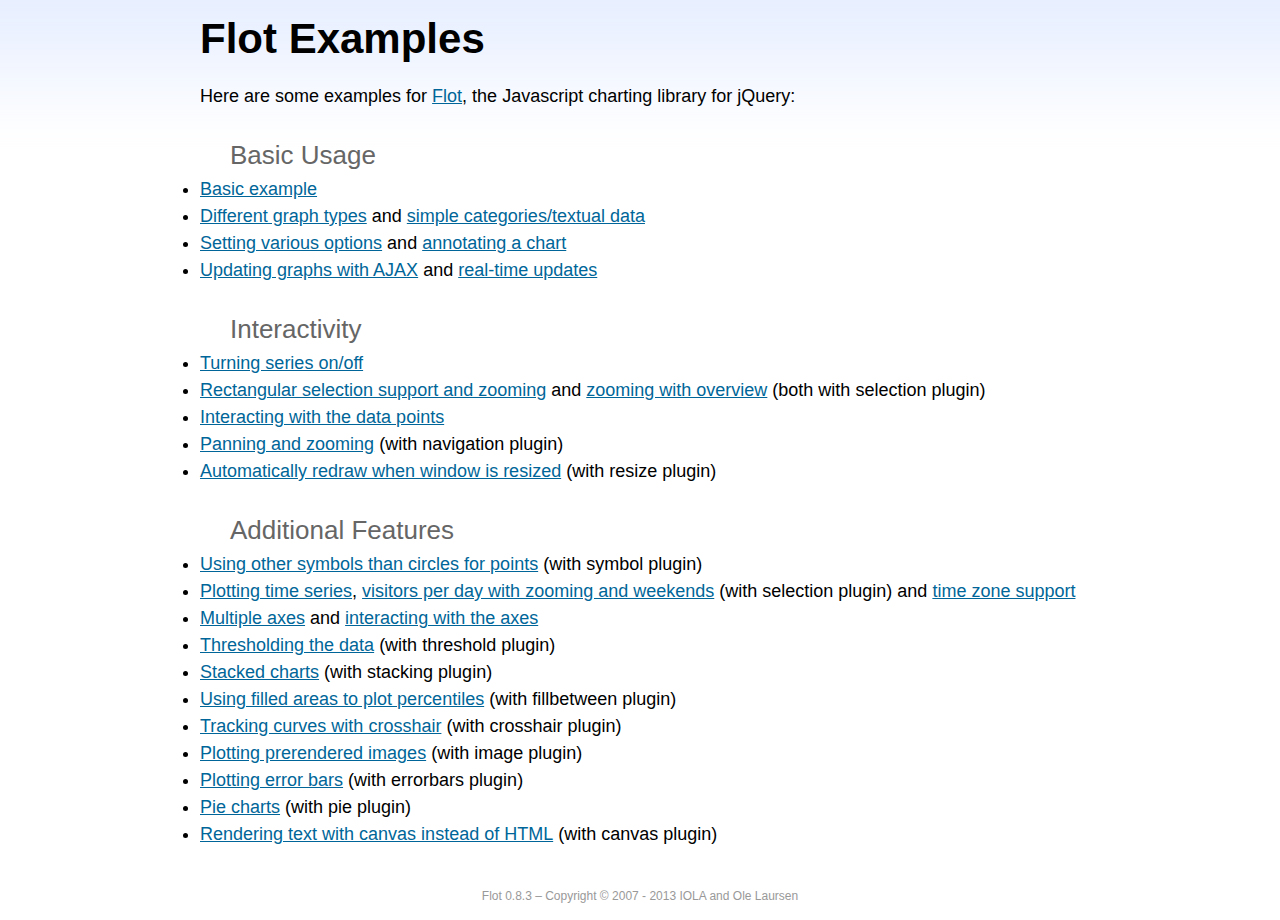
<file: assets/libs/flot/examples/index.html>
<!DOCTYPE html PUBLIC "-//W3C//DTD HTML 4.01//EN" "http://www.w3.org/TR/html4/strict.dtd">
<html>
  <head>
    <meta http-equiv="Content-Type" content="text/html; charset=utf-8" />
    <title>Flot Examples</title>
    <link href="examples.css" rel="stylesheet" type="text/css" />
    <style>
      h3 {
        margin-top: 30px;
        margin-bottom: 5px;
      }
    </style>
    <script
      language="javascript"
      type="text/javascript"
      src="../jquery.js"
    ></script>
    <script
      language="javascript"
      type="text/javascript"
      src="../jquery.flot.js"
    ></script>
    <script type="text/javascript">
      $(function () {
        // Add the Flot version string to the footer

        $("#footer").prepend("Flot " + $.plot.version + " &ndash; ");
      });
    </script>
  </head>
  <body>
    <div id="header">
      <h2>Flot Examples</h2>
    </div>

    <div id="content">
      <p>
        Here are some examples for <a href="http://www.flotcharts.org">Flot</a>,
        the Javascript charting library for jQuery:
      </p>

      <h3>Basic Usage</h3>

      <ul>
        <li><a href="basic-usage/index.html">Basic example</a></li>
        <li>
          <a href="series-types/index.html">Different graph types</a> and
          <a href="categories/index.html">simple categories/textual data</a>
        </li>
        <li>
          <a href="basic-options/index.html">Setting various options</a> and
          <a href="annotating/index.html">annotating a chart</a>
        </li>
        <li>
          <a href="ajax/index.html">Updating graphs with AJAX</a> and
          <a href="realtime/index.html">real-time updates</a>
        </li>
      </ul>

      <h3>Interactivity</h3>

      <ul>
        <li><a href="series-toggle/index.html">Turning series on/off</a></li>
        <li>
          <a href="selection/index.html"
            >Rectangular selection support and zooming</a
          >
          and <a href="zooming/index.html">zooming with overview</a> (both with
          selection plugin)
        </li>
        <li>
          <a href="interacting/index.html">Interacting with the data points</a>
        </li>
        <li>
          <a href="navigate/index.html">Panning and zooming</a> (with navigation
          plugin)
        </li>
        <li>
          <a href="resize/index.html"
            >Automatically redraw when window is resized</a
          >
          (with resize plugin)
        </li>
      </ul>

      <h3>Additional Features</h3>

      <ul>
        <li>
          <a href="symbols/index.html"
            >Using other symbols than circles for points</a
          >
          (with symbol plugin)
        </li>
        <li>
          <a href="axes-time/index.html">Plotting time series</a>,
          <a href="visitors/index.html"
            >visitors per day with zooming and weekends</a
          >
          (with selection plugin) and
          <a href="axes-time-zones/index.html">time zone support</a>
        </li>
        <li>
          <a href="axes-multiple/index.html">Multiple axes</a> and
          <a href="axes-interacting/index.html">interacting with the axes</a>
        </li>
        <li>
          <a href="threshold/index.html">Thresholding the data</a> (with
          threshold plugin)
        </li>
        <li>
          <a href="stacking/index.html">Stacked charts</a> (with stacking
          plugin)
        </li>
        <li>
          <a href="percentiles/index.html"
            >Using filled areas to plot percentiles</a
          >
          (with fillbetween plugin)
        </li>
        <li>
          <a href="tracking/index.html">Tracking curves with crosshair</a> (with
          crosshair plugin)
        </li>
        <li>
          <a href="image/index.html">Plotting prerendered images</a> (with image
          plugin)
        </li>
        <li>
          <a href="series-errorbars/index.html">Plotting error bars</a> (with
          errorbars plugin)
        </li>
        <li>
          <a href="series-pie/index.html">Pie charts</a> (with pie plugin)
        </li>
        <li>
          <a href="canvas/index.html"
            >Rendering text with canvas instead of HTML</a
          >
          (with canvas plugin)
        </li>
      </ul>
    </div>

    <div id="footer">Copyright &copy; 2007 - 2013 IOLA and Ole Laursen</div>
  </body>
</html>
</file>
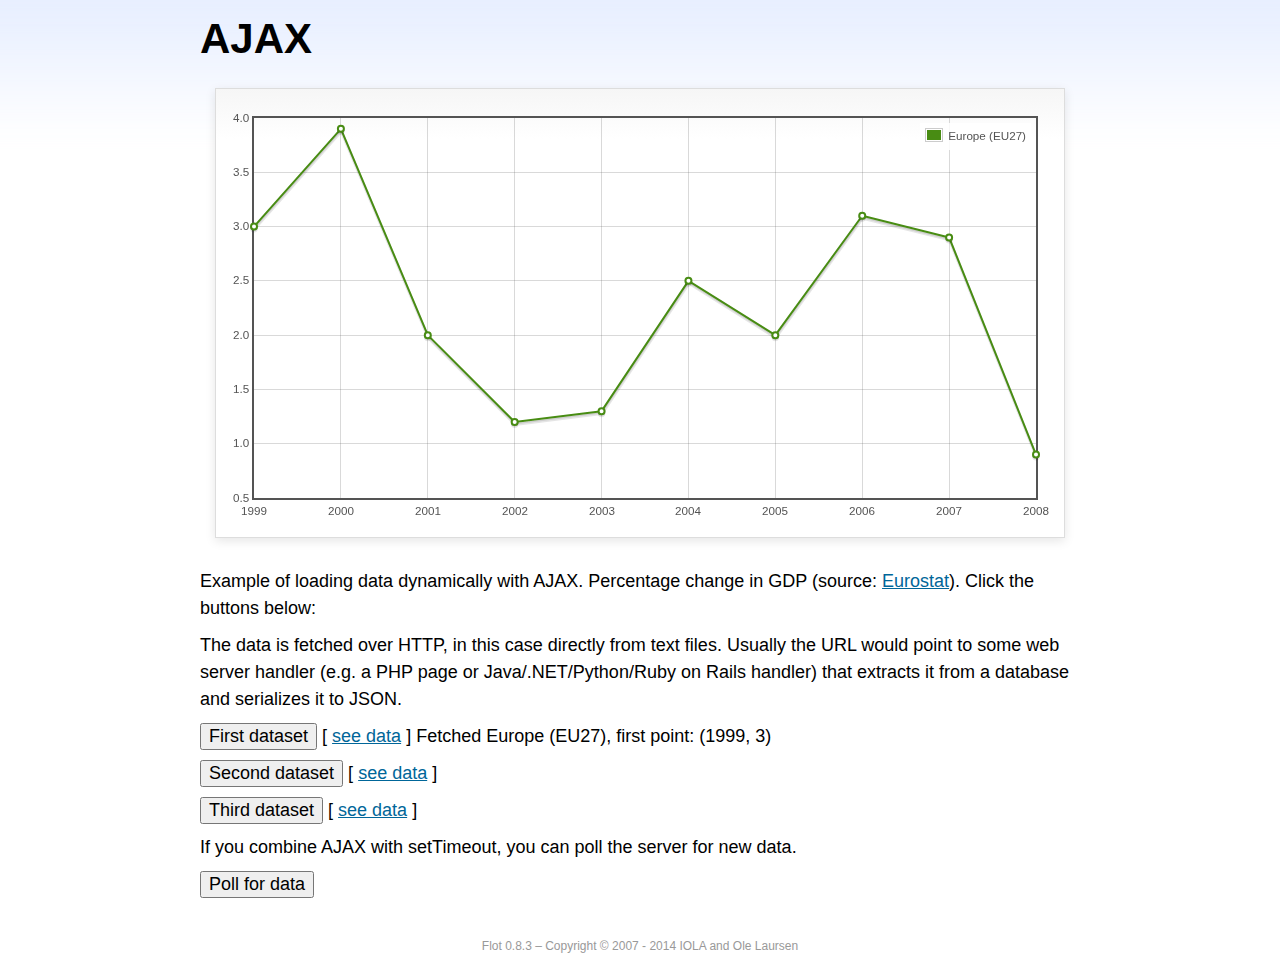
<file: assets/libs/flot/examples/ajax/index.html>
<!DOCTYPE html PUBLIC "-//W3C//DTD HTML 4.01//EN" "http://www.w3.org/TR/html4/strict.dtd">
<html>
  <head>
    <meta http-equiv="Content-Type" content="text/html; charset=utf-8" />
    <title>Flot Examples: AJAX</title>
    <link href="../examples.css" rel="stylesheet" type="text/css" />
    <!--[if lte IE 8
      ]><script
        language="javascript"
        type="text/javascript"
        src="../../excanvas.min.js"
      ></script
    ><![endif]-->
    <script
      language="javascript"
      type="text/javascript"
      src="../../jquery.js"
    ></script>
    <script
      language="javascript"
      type="text/javascript"
      src="../../jquery.flot.js"
    ></script>
    <script type="text/javascript">
      $(function () {
        var options = {
          lines: {
            show: true,
          },
          points: {
            show: true,
          },
          xaxis: {
            tickDecimals: 0,
            tickSize: 1,
          },
        };

        var data = [];

        $.plot("#placeholder", data, options);

        // Fetch one series, adding to what we already have

        var alreadyFetched = {};

        $("button.fetchSeries").click(function () {
          var button = $(this);

          // Find the URL in the link right next to us, then fetch the data

          var dataurl = button.siblings("a").attr("href");

          function onDataReceived(series) {
            // Extract the first coordinate pair; jQuery has parsed it, so
            // the data is now just an ordinary JavaScript object

            var firstcoordinate =
              "(" + series.data[0][0] + ", " + series.data[0][1] + ")";
            button
              .siblings("span")
              .text(
                "Fetched " + series.label + ", first point: " + firstcoordinate
              );

            // Push the new data onto our existing data array

            if (!alreadyFetched[series.label]) {
              alreadyFetched[series.label] = true;
              data.push(series);
            }

            $.plot("#placeholder", data, options);
          }

          $.ajax({
            url: dataurl,
            type: "GET",
            dataType: "json",
            success: onDataReceived,
          });
        });

        // Initiate a recurring data update

        $("button.dataUpdate").click(function () {
          data = [];
          alreadyFetched = {};

          $.plot("#placeholder", data, options);

          var iteration = 0;

          function fetchData() {
            ++iteration;

            function onDataReceived(series) {
              // Load all the data in one pass; if we only got partial
              // data we could merge it with what we already have.

              data = [series];
              $.plot("#placeholder", data, options);
            }

            // Normally we call the same URL - a script connected to a
            // database - but in this case we only have static example
            // files, so we need to modify the URL.

            $.ajax({
              url: "data-eu-gdp-growth-" + iteration + ".json",
              type: "GET",
              dataType: "json",
              success: onDataReceived,
            });

            if (iteration < 5) {
              setTimeout(fetchData, 1000);
            } else {
              data = [];
              alreadyFetched = {};
            }
          }

          setTimeout(fetchData, 1000);
        });

        // Load the first series by default, so we don't have an empty plot

        $("button.fetchSeries:first").click();

        // Add the Flot version string to the footer

        $("#footer").prepend("Flot " + $.plot.version + " &ndash; ");
      });
    </script>
  </head>
  <body>
    <div id="header">
      <h2>AJAX</h2>
    </div>

    <div id="content">
      <div class="demo-container">
        <div id="placeholder" class="demo-placeholder"></div>
      </div>

      <p>
        Example of loading data dynamically with AJAX. Percentage change in GDP
        (source:
        <a
          href="http://epp.eurostat.ec.europa.eu/tgm/table.do?tab=table&init=1&plugin=1&language=en&pcode=tsieb020"
          >Eurostat</a
        >). Click the buttons below:
      </p>

      <p>
        The data is fetched over HTTP, in this case directly from text files.
        Usually the URL would point to some web server handler (e.g. a PHP page
        or Java/.NET/Python/Ruby on Rails handler) that extracts it from a
        database and serializes it to JSON.
      </p>

      <p>
        <button class="fetchSeries">First dataset</button>
        [ <a href="data-eu-gdp-growth.json">see data</a> ]
        <span></span>
      </p>

      <p>
        <button class="fetchSeries">Second dataset</button>
        [ <a href="data-japan-gdp-growth.json">see data</a> ]
        <span></span>
      </p>

      <p>
        <button class="fetchSeries">Third dataset</button>
        [ <a href="data-usa-gdp-growth.json">see data</a> ]
        <span></span>
      </p>

      <p>
        If you combine AJAX with setTimeout, you can poll the server for new
        data.
      </p>

      <p>
        <button class="dataUpdate">Poll for data</button>
      </p>
    </div>

    <div id="footer">Copyright &copy; 2007 - 2014 IOLA and Ole Laursen</div>
  </body>
</html>
</file>
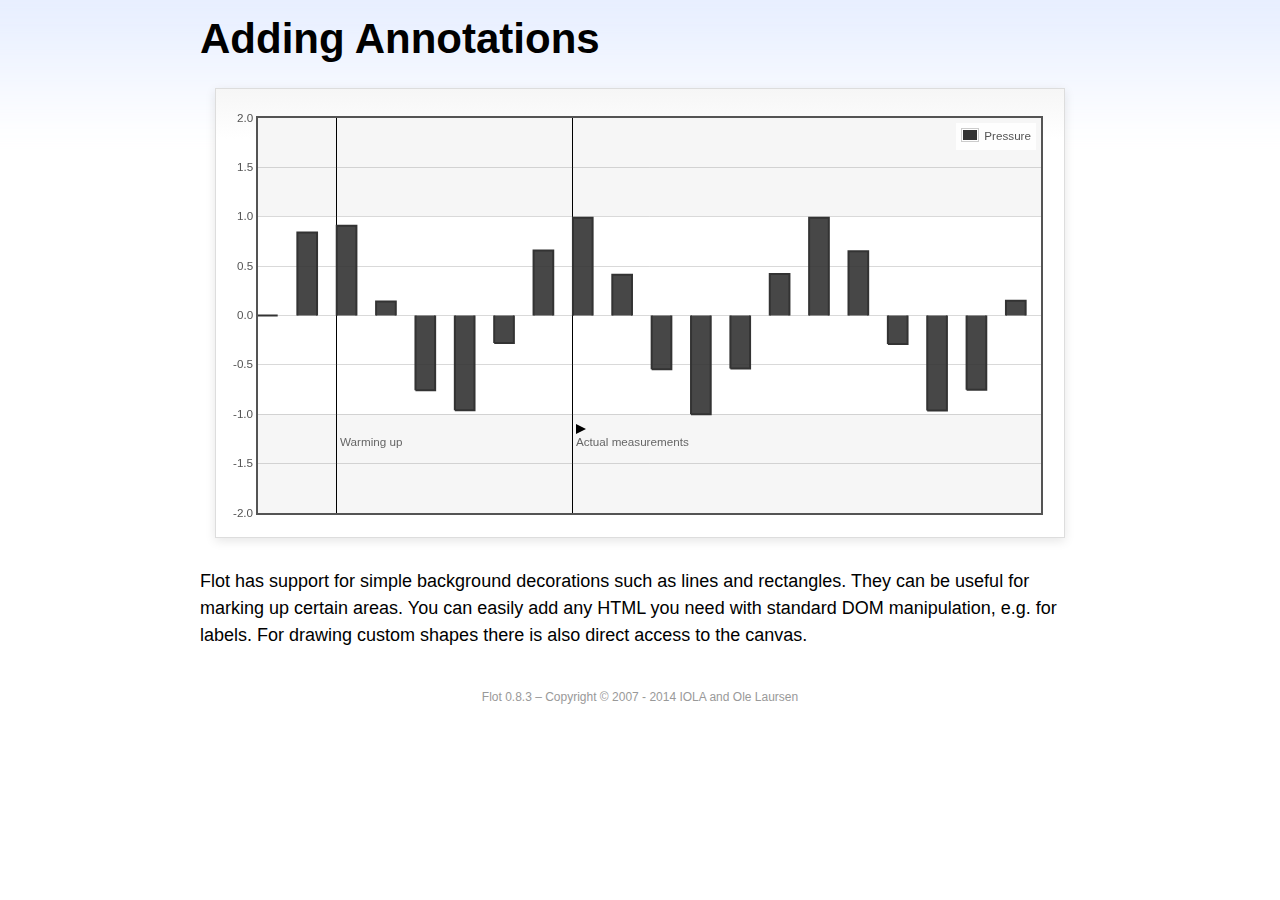
<file: assets/libs/flot/examples/annotating/index.html>
<!DOCTYPE html PUBLIC "-//W3C//DTD HTML 4.01//EN" "http://www.w3.org/TR/html4/strict.dtd">
<html>
  <head>
    <meta http-equiv="Content-Type" content="text/html; charset=utf-8" />
    <title>Flot Examples: Adding Annotations</title>
    <link href="../examples.css" rel="stylesheet" type="text/css" />
    <!--[if lte IE 8
      ]><script
        language="javascript"
        type="text/javascript"
        src="../../excanvas.min.js"
      ></script
    ><![endif]-->
    <script
      language="javascript"
      type="text/javascript"
      src="../../jquery.js"
    ></script>
    <script
      language="javascript"
      type="text/javascript"
      src="../../jquery.flot.js"
    ></script>
    <script type="text/javascript">
      $(function () {
        var d1 = [];
        for (var i = 0; i < 20; ++i) {
          d1.push([i, Math.sin(i)]);
        }

        var data = [{ data: d1, label: "Pressure", color: "#333" }];

        var markings = [
          { color: "#f6f6f6", yaxis: { from: 1 } },
          { color: "#f6f6f6", yaxis: { to: -1 } },
          { color: "#000", lineWidth: 1, xaxis: { from: 2, to: 2 } },
          { color: "#000", lineWidth: 1, xaxis: { from: 8, to: 8 } },
        ];

        var placeholder = $("#placeholder");

        var plot = $.plot(placeholder, data, {
          bars: { show: true, barWidth: 0.5, fill: 0.9 },
          xaxis: { ticks: [], autoscaleMargin: 0.02 },
          yaxis: { min: -2, max: 2 },
          grid: { markings: markings },
        });

        var o = plot.pointOffset({ x: 2, y: -1.2 });

        // Append it to the placeholder that Flot already uses for positioning

        placeholder.append(
          "<div style='position:absolute;left:" +
            (o.left + 4) +
            "px;top:" +
            o.top +
            "px;color:#666;font-size:smaller'>Warming up</div>"
        );

        o = plot.pointOffset({ x: 8, y: -1.2 });
        placeholder.append(
          "<div style='position:absolute;left:" +
            (o.left + 4) +
            "px;top:" +
            o.top +
            "px;color:#666;font-size:smaller'>Actual measurements</div>"
        );

        // Draw a little arrow on top of the last label to demonstrate canvas
        // drawing

        var ctx = plot.getCanvas().getContext("2d");
        ctx.beginPath();
        o.left += 4;
        ctx.moveTo(o.left, o.top);
        ctx.lineTo(o.left, o.top - 10);
        ctx.lineTo(o.left + 10, o.top - 5);
        ctx.lineTo(o.left, o.top);
        ctx.fillStyle = "#000";
        ctx.fill();

        // Add the Flot version string to the footer

        $("#footer").prepend("Flot " + $.plot.version + " &ndash; ");
      });
    </script>
  </head>
  <body>
    <div id="header">
      <h2>Adding Annotations</h2>
    </div>

    <div id="content">
      <div class="demo-container">
        <div id="placeholder" class="demo-placeholder"></div>
      </div>

      <p>
        Flot has support for simple background decorations such as lines and
        rectangles. They can be useful for marking up certain areas. You can
        easily add any HTML you need with standard DOM manipulation, e.g. for
        labels. For drawing custom shapes there is also direct access to the
        canvas.
      </p>
    </div>

    <div id="footer">Copyright &copy; 2007 - 2014 IOLA and Ole Laursen</div>
  </body>
</html>
</file>
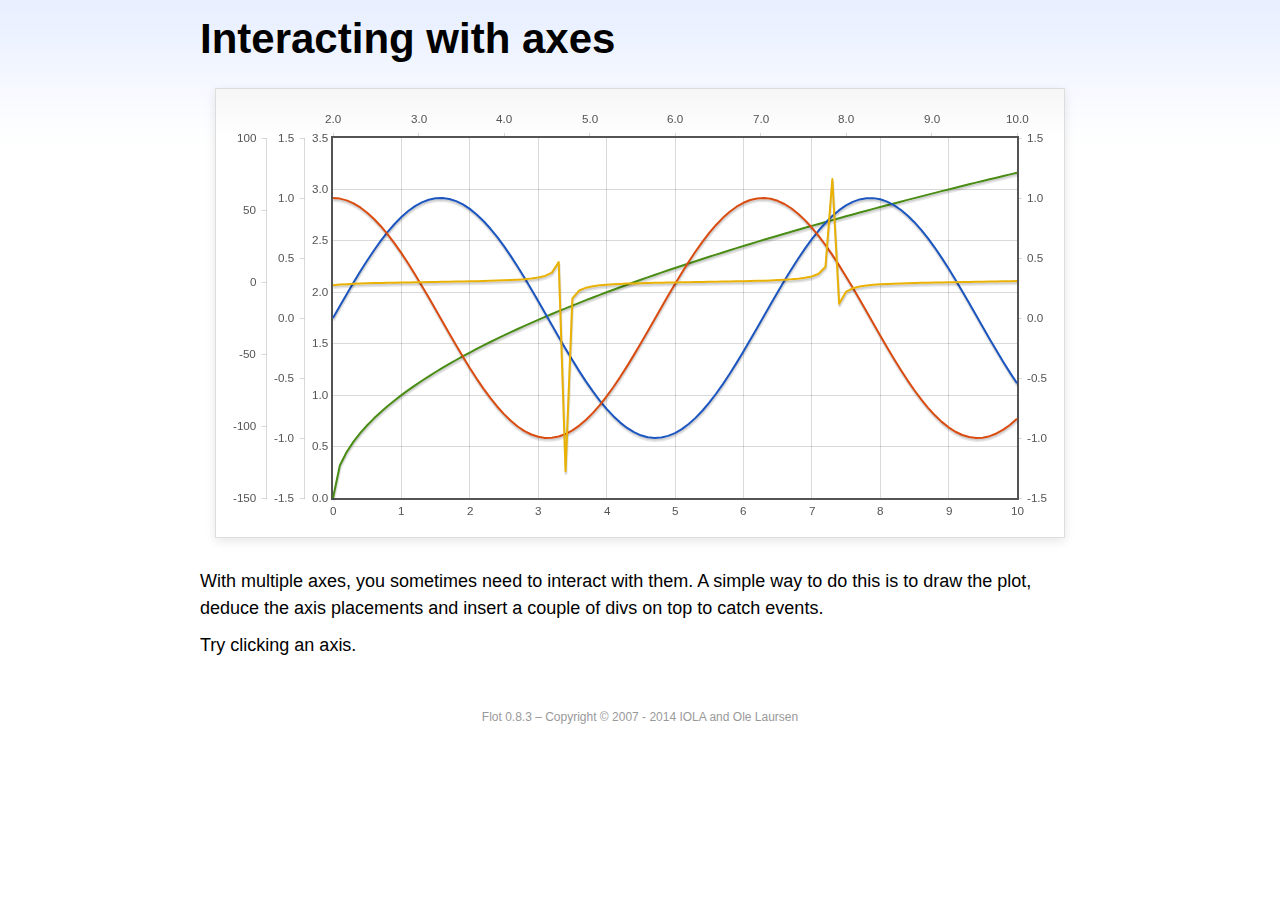
<file: assets/libs/flot/examples/axes-interacting/index.html>
<!DOCTYPE html PUBLIC "-//W3C//DTD HTML 4.01//EN" "http://www.w3.org/TR/html4/strict.dtd">
<html>
  <head>
    <meta http-equiv="Content-Type" content="text/html; charset=utf-8" />
    <title>Flot Examples: Interacting with axes</title>
    <link href="../examples.css" rel="stylesheet" type="text/css" />
    <!--[if lte IE 8
      ]><script
        language="javascript"
        type="text/javascript"
        src="../../excanvas.min.js"
      ></script
    ><![endif]-->
    <script
      language="javascript"
      type="text/javascript"
      src="../../jquery.js"
    ></script>
    <script
      language="javascript"
      type="text/javascript"
      src="../../jquery.flot.js"
    ></script>
    <script type="text/javascript">
      $(function () {
        function generate(start, end, fn) {
          var res = [];
          for (var i = 0; i <= 100; ++i) {
            var x = start + (i / 100) * (end - start);
            res.push([x, fn(x)]);
          }
          return res;
        }

        var data = [
          {
            data: generate(0, 10, function (x) {
              return Math.sqrt(x);
            }),
            xaxis: 1,
            yaxis: 1,
          },
          {
            data: generate(0, 10, function (x) {
              return Math.sin(x);
            }),
            xaxis: 1,
            yaxis: 2,
          },
          {
            data: generate(0, 10, function (x) {
              return Math.cos(x);
            }),
            xaxis: 1,
            yaxis: 3,
          },
          {
            data: generate(2, 10, function (x) {
              return Math.tan(x);
            }),
            xaxis: 2,
            yaxis: 4,
          },
        ];

        var plot = $.plot("#placeholder", data, {
          xaxes: [{ position: "bottom" }, { position: "top" }],
          yaxes: [
            { position: "left" },
            { position: "left" },
            { position: "right" },
            { position: "left" },
          ],
        });

        // Create a div for each axis

        $.each(plot.getAxes(), function (i, axis) {
          if (!axis.show) return;

          var box = axis.box;

          $(
            "<div class='axisTarget' style='position:absolute; left:" +
              box.left +
              "px; top:" +
              box.top +
              "px; width:" +
              box.width +
              "px; height:" +
              box.height +
              "px'></div>"
          )
            .data("axis.direction", axis.direction)
            .data("axis.n", axis.n)
            .css({ backgroundColor: "#f00", opacity: 0, cursor: "pointer" })
            .appendTo(plot.getPlaceholder())
            .hover(
              function () {
                $(this).css({ opacity: 0.1 });
              },
              function () {
                $(this).css({ opacity: 0 });
              }
            )
            .click(function () {
              $("#click").text(
                "You clicked the " + axis.direction + axis.n + "axis!"
              );
            });
        });

        // Add the Flot version string to the footer

        $("#footer").prepend("Flot " + $.plot.version + " &ndash; ");
      });
    </script>
  </head>
  <body>
    <div id="header">
      <h2>Interacting with axes</h2>
    </div>

    <div id="content">
      <div class="demo-container">
        <div id="placeholder" class="demo-placeholder"></div>
      </div>

      <p>
        With multiple axes, you sometimes need to interact with them. A simple
        way to do this is to draw the plot, deduce the axis placements and
        insert a couple of divs on top to catch events.
      </p>

      <p>Try clicking an axis.</p>

      <p id="click"></p>
    </div>

    <div id="footer">Copyright &copy; 2007 - 2014 IOLA and Ole Laursen</div>
  </body>
</html>
</file>
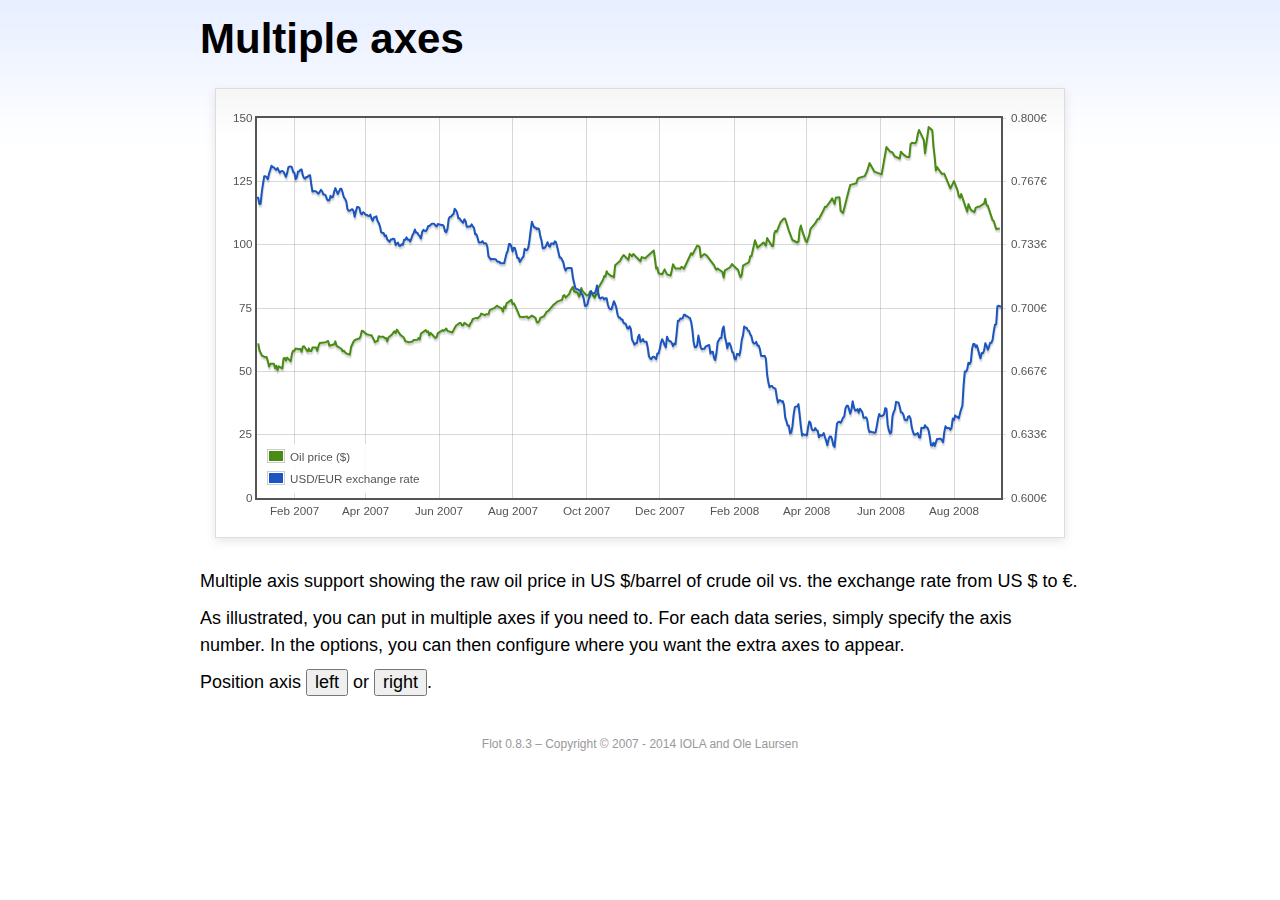
<file: assets/libs/flot/examples/axes-multiple/index.html>
<!DOCTYPE html PUBLIC "-//W3C//DTD HTML 4.01//EN" "http://www.w3.org/TR/html4/strict.dtd">
<html>
  <head>
    <meta http-equiv="Content-Type" content="text/html; charset=utf-8" />
    <title>Flot Examples: Multiple Axes</title>
    <link href="../examples.css" rel="stylesheet" type="text/css" />
    <!--[if lte IE 8
      ]><script
        language="javascript"
        type="text/javascript"
        src="../../excanvas.min.js"
      ></script
    ><![endif]-->
    <script
      language="javascript"
      type="text/javascript"
      src="../../jquery.js"
    ></script>
    <script
      language="javascript"
      type="text/javascript"
      src="../../jquery.flot.js"
    ></script>
    <script
      language="javascript"
      type="text/javascript"
      src="../../jquery.flot.time.js"
    ></script>
    <script type="text/javascript">
      $(function () {
        var oilprices = [
          [1167692400000, 61.05],
          [1167778800000, 58.32],
          [1167865200000, 57.35],
          [1167951600000, 56.31],
          [1168210800000, 55.55],
          [1168297200000, 55.64],
          [1168383600000, 54.02],
          [1168470000000, 51.88],
          [1168556400000, 52.99],
          [1168815600000, 52.99],
          [1168902000000, 51.21],
          [1168988400000, 52.24],
          [1169074800000, 50.48],
          [1169161200000, 51.99],
          [1169420400000, 51.13],
          [1169506800000, 55.04],
          [1169593200000, 55.37],
          [1169679600000, 54.23],
          [1169766000000, 55.42],
          [1170025200000, 54.01],
          [1170111600000, 56.97],
          [1170198000000, 58.14],
          [1170284400000, 58.14],
          [1170370800000, 59.02],
          [1170630000000, 58.74],
          [1170716400000, 58.88],
          [1170802800000, 57.71],
          [1170889200000, 59.71],
          [1170975600000, 59.89],
          [1171234800000, 57.81],
          [1171321200000, 59.06],
          [1171407600000, 58.0],
          [1171494000000, 57.99],
          [1171580400000, 59.39],
          [1171839600000, 59.39],
          [1171926000000, 58.07],
          [1172012400000, 60.07],
          [1172098800000, 61.14],
          [1172444400000, 61.39],
          [1172530800000, 61.46],
          [1172617200000, 61.79],
          [1172703600000, 62.0],
          [1172790000000, 60.07],
          [1173135600000, 60.69],
          [1173222000000, 61.82],
          [1173308400000, 60.05],
          [1173654000000, 58.91],
          [1173740400000, 57.93],
          [1173826800000, 58.16],
          [1173913200000, 57.55],
          [1173999600000, 57.11],
          [1174258800000, 56.59],
          [1174345200000, 59.61],
          [1174518000000, 61.69],
          [1174604400000, 62.28],
          [1174860000000, 62.91],
          [1174946400000, 62.93],
          [1175032800000, 64.03],
          [1175119200000, 66.03],
          [1175205600000, 65.87],
          [1175464800000, 64.64],
          [1175637600000, 64.38],
          [1175724000000, 64.28],
          [1175810400000, 64.28],
          [1176069600000, 61.51],
          [1176156000000, 61.89],
          [1176242400000, 62.01],
          [1176328800000, 63.85],
          [1176415200000, 63.63],
          [1176674400000, 63.61],
          [1176760800000, 63.1],
          [1176847200000, 63.13],
          [1176933600000, 61.83],
          [1177020000000, 63.38],
          [1177279200000, 64.58],
          [1177452000000, 65.84],
          [1177538400000, 65.06],
          [1177624800000, 66.46],
          [1177884000000, 64.4],
          [1178056800000, 63.68],
          [1178143200000, 63.19],
          [1178229600000, 61.93],
          [1178488800000, 61.47],
          [1178575200000, 61.55],
          [1178748000000, 61.81],
          [1178834400000, 62.37],
          [1179093600000, 62.46],
          [1179180000000, 63.17],
          [1179266400000, 62.55],
          [1179352800000, 64.94],
          [1179698400000, 66.27],
          [1179784800000, 65.5],
          [1179871200000, 65.77],
          [1179957600000, 64.18],
          [1180044000000, 65.2],
          [1180389600000, 63.15],
          [1180476000000, 63.49],
          [1180562400000, 65.08],
          [1180908000000, 66.3],
          [1180994400000, 65.96],
          [1181167200000, 66.93],
          [1181253600000, 65.98],
          [1181599200000, 65.35],
          [1181685600000, 66.26],
          [1181858400000, 68.0],
          [1182117600000, 69.09],
          [1182204000000, 69.1],
          [1182290400000, 68.19],
          [1182376800000, 68.19],
          [1182463200000, 69.14],
          [1182722400000, 68.19],
          [1182808800000, 67.77],
          [1182895200000, 68.97],
          [1182981600000, 69.57],
          [1183068000000, 70.68],
          [1183327200000, 71.09],
          [1183413600000, 70.92],
          [1183586400000, 71.81],
          [1183672800000, 72.81],
          [1183932000000, 72.19],
          [1184018400000, 72.56],
          [1184191200000, 72.5],
          [1184277600000, 74.15],
          [1184623200000, 75.05],
          [1184796000000, 75.92],
          [1184882400000, 75.57],
          [1185141600000, 74.89],
          [1185228000000, 73.56],
          [1185314400000, 75.57],
          [1185400800000, 74.95],
          [1185487200000, 76.83],
          [1185832800000, 78.21],
          [1185919200000, 76.53],
          [1186005600000, 76.86],
          [1186092000000, 76.0],
          [1186437600000, 71.59],
          [1186696800000, 71.47],
          [1186956000000, 71.62],
          [1187042400000, 71.0],
          [1187301600000, 71.98],
          [1187560800000, 71.12],
          [1187647200000, 69.47],
          [1187733600000, 69.26],
          [1187820000000, 69.83],
          [1187906400000, 71.09],
          [1188165600000, 71.73],
          [1188338400000, 73.36],
          [1188511200000, 74.04],
          [1188856800000, 76.3],
          [1189116000000, 77.49],
          [1189461600000, 78.23],
          [1189548000000, 79.91],
          [1189634400000, 80.09],
          [1189720800000, 79.1],
          [1189980000000, 80.57],
          [1190066400000, 81.93],
          [1190239200000, 83.32],
          [1190325600000, 81.62],
          [1190584800000, 80.95],
          [1190671200000, 79.53],
          [1190757600000, 80.3],
          [1190844000000, 82.88],
          [1190930400000, 81.66],
          [1191189600000, 80.24],
          [1191276000000, 80.05],
          [1191362400000, 79.94],
          [1191448800000, 81.44],
          [1191535200000, 81.22],
          [1191794400000, 79.02],
          [1191880800000, 80.26],
          [1191967200000, 80.3],
          [1192053600000, 83.08],
          [1192140000000, 83.69],
          [1192399200000, 86.13],
          [1192485600000, 87.61],
          [1192572000000, 87.4],
          [1192658400000, 89.47],
          [1192744800000, 88.6],
          [1193004000000, 87.56],
          [1193090400000, 87.56],
          [1193176800000, 87.1],
          [1193263200000, 91.86],
          [1193612400000, 93.53],
          [1193698800000, 94.53],
          [1193871600000, 95.93],
          [1194217200000, 93.98],
          [1194303600000, 96.37],
          [1194476400000, 95.46],
          [1194562800000, 96.32],
          [1195081200000, 93.43],
          [1195167600000, 95.1],
          [1195426800000, 94.64],
          [1195513200000, 95.1],
          [1196031600000, 97.7],
          [1196118000000, 94.42],
          [1196204400000, 90.62],
          [1196290800000, 91.01],
          [1196377200000, 88.71],
          [1196636400000, 88.32],
          [1196809200000, 90.23],
          [1196982000000, 88.28],
          [1197241200000, 87.86],
          [1197327600000, 90.02],
          [1197414000000, 92.25],
          [1197586800000, 90.63],
          [1197846000000, 90.63],
          [1197932400000, 90.49],
          [1198018800000, 91.24],
          [1198105200000, 91.06],
          [1198191600000, 90.49],
          [1198710000000, 96.62],
          [1198796400000, 96.0],
          [1199142000000, 99.62],
          [1199314800000, 99.18],
          [1199401200000, 95.09],
          [1199660400000, 96.33],
          [1199833200000, 95.67],
          [1200351600000, 91.9],
          [1200438000000, 90.84],
          [1200524400000, 90.13],
          [1200610800000, 90.57],
          [1200956400000, 89.21],
          [1201042800000, 86.99],
          [1201129200000, 89.85],
          [1201474800000, 90.99],
          [1201561200000, 91.64],
          [1201647600000, 92.33],
          [1201734000000, 91.75],
          [1202079600000, 90.02],
          [1202166000000, 88.41],
          [1202252400000, 87.14],
          [1202338800000, 88.11],
          [1202425200000, 91.77],
          [1202770800000, 92.78],
          [1202857200000, 93.27],
          [1202943600000, 95.46],
          [1203030000000, 95.46],
          [1203289200000, 101.74],
          [1203462000000, 98.81],
          [1203894000000, 100.88],
          [1204066800000, 99.64],
          [1204153200000, 102.59],
          [1204239600000, 101.84],
          [1204498800000, 99.52],
          [1204585200000, 99.52],
          [1204671600000, 104.52],
          [1204758000000, 105.47],
          [1204844400000, 105.15],
          [1205103600000, 108.75],
          [1205276400000, 109.92],
          [1205362800000, 110.33],
          [1205449200000, 110.21],
          [1205708400000, 105.68],
          [1205967600000, 101.84],
          [1206313200000, 100.86],
          [1206399600000, 101.22],
          [1206486000000, 105.9],
          [1206572400000, 107.58],
          [1206658800000, 105.62],
          [1206914400000, 101.58],
          [1207000800000, 100.98],
          [1207173600000, 103.83],
          [1207260000000, 106.23],
          [1207605600000, 108.5],
          [1207778400000, 110.11],
          [1207864800000, 110.14],
          [1208210400000, 113.79],
          [1208296800000, 114.93],
          [1208383200000, 114.86],
          [1208728800000, 117.48],
          [1208815200000, 118.3],
          [1208988000000, 116.06],
          [1209074400000, 118.52],
          [1209333600000, 118.75],
          [1209420000000, 113.46],
          [1209592800000, 112.52],
          [1210024800000, 121.84],
          [1210111200000, 123.53],
          [1210197600000, 123.69],
          [1210543200000, 124.23],
          [1210629600000, 125.8],
          [1210716000000, 126.29],
          [1211148000000, 127.05],
          [1211320800000, 129.07],
          [1211493600000, 132.19],
          [1211839200000, 128.85],
          [1212357600000, 127.76],
          [1212703200000, 138.54],
          [1212962400000, 136.8],
          [1213135200000, 136.38],
          [1213308000000, 134.86],
          [1213653600000, 134.01],
          [1213740000000, 136.68],
          [1213912800000, 135.65],
          [1214172000000, 134.62],
          [1214258400000, 134.62],
          [1214344800000, 134.62],
          [1214431200000, 139.64],
          [1214517600000, 140.21],
          [1214776800000, 140.0],
          [1214863200000, 140.97],
          [1214949600000, 143.57],
          [1215036000000, 145.29],
          [1215381600000, 141.37],
          [1215468000000, 136.04],
          [1215727200000, 146.4],
          [1215986400000, 145.18],
          [1216072800000, 138.74],
          [1216159200000, 134.6],
          [1216245600000, 129.29],
          [1216332000000, 130.65],
          [1216677600000, 127.95],
          [1216850400000, 127.95],
          [1217282400000, 122.19],
          [1217455200000, 124.08],
          [1217541600000, 125.1],
          [1217800800000, 121.41],
          [1217887200000, 119.17],
          [1217973600000, 118.58],
          [1218060000000, 120.02],
          [1218405600000, 114.45],
          [1218492000000, 113.01],
          [1218578400000, 116.0],
          [1218751200000, 113.77],
          [1219010400000, 112.87],
          [1219096800000, 114.53],
          [1219269600000, 114.98],
          [1219356000000, 114.98],
          [1219701600000, 116.27],
          [1219788000000, 118.15],
          [1219874400000, 115.59],
          [1219960800000, 115.46],
          [1220306400000, 109.71],
          [1220392800000, 109.35],
          [1220565600000, 106.23],
          [1220824800000, 106.34],
        ];

        var exchangerates = [
          [1167606000000, 0.758],
          [1167692400000, 0.758],
          [1167778800000, 0.7547],
          [1167865200000, 0.7549],
          [1167951600000, 0.7613],
          [1168038000000, 0.7655],
          [1168124400000, 0.7693],
          [1168210800000, 0.7694],
          [1168297200000, 0.7688],
          [1168383600000, 0.7678],
          [1168470000000, 0.7708],
          [1168556400000, 0.7727],
          [1168642800000, 0.7749],
          [1168729200000, 0.7741],
          [1168815600000, 0.7741],
          [1168902000000, 0.7732],
          [1168988400000, 0.7727],
          [1169074800000, 0.7737],
          [1169161200000, 0.7724],
          [1169247600000, 0.7712],
          [1169334000000, 0.772],
          [1169420400000, 0.7721],
          [1169506800000, 0.7717],
          [1169593200000, 0.7704],
          [1169679600000, 0.769],
          [1169766000000, 0.7711],
          [1169852400000, 0.774],
          [1169938800000, 0.7745],
          [1170025200000, 0.7745],
          [1170111600000, 0.774],
          [1170198000000, 0.7716],
          [1170284400000, 0.7713],
          [1170370800000, 0.7678],
          [1170457200000, 0.7688],
          [1170543600000, 0.7718],
          [1170630000000, 0.7718],
          [1170716400000, 0.7728],
          [1170802800000, 0.7729],
          [1170889200000, 0.7698],
          [1170975600000, 0.7685],
          [1171062000000, 0.7681],
          [1171148400000, 0.769],
          [1171234800000, 0.769],
          [1171321200000, 0.7698],
          [1171407600000, 0.7699],
          [1171494000000, 0.7651],
          [1171580400000, 0.7613],
          [1171666800000, 0.7616],
          [1171753200000, 0.7614],
          [1171839600000, 0.7614],
          [1171926000000, 0.7607],
          [1172012400000, 0.7602],
          [1172098800000, 0.7611],
          [1172185200000, 0.7622],
          [1172271600000, 0.7615],
          [1172358000000, 0.7598],
          [1172444400000, 0.7598],
          [1172530800000, 0.7592],
          [1172617200000, 0.7573],
          [1172703600000, 0.7566],
          [1172790000000, 0.7567],
          [1172876400000, 0.7591],
          [1172962800000, 0.7582],
          [1173049200000, 0.7585],
          [1173135600000, 0.7613],
          [1173222000000, 0.7631],
          [1173308400000, 0.7615],
          [1173394800000, 0.76],
          [1173481200000, 0.7613],
          [1173567600000, 0.7627],
          [1173654000000, 0.7627],
          [1173740400000, 0.7608],
          [1173826800000, 0.7583],
          [1173913200000, 0.7575],
          [1173999600000, 0.7562],
          [1174086000000, 0.752],
          [1174172400000, 0.7512],
          [1174258800000, 0.7512],
          [1174345200000, 0.7517],
          [1174431600000, 0.752],
          [1174518000000, 0.7511],
          [1174604400000, 0.748],
          [1174690800000, 0.7509],
          [1174777200000, 0.7531],
          [1174860000000, 0.7531],
          [1174946400000, 0.7527],
          [1175032800000, 0.7498],
          [1175119200000, 0.7493],
          [1175205600000, 0.7504],
          [1175292000000, 0.75],
          [1175378400000, 0.7491],
          [1175464800000, 0.7491],
          [1175551200000, 0.7485],
          [1175637600000, 0.7484],
          [1175724000000, 0.7492],
          [1175810400000, 0.7471],
          [1175896800000, 0.7459],
          [1175983200000, 0.7477],
          [1176069600000, 0.7477],
          [1176156000000, 0.7483],
          [1176242400000, 0.7458],
          [1176328800000, 0.7448],
          [1176415200000, 0.743],
          [1176501600000, 0.7399],
          [1176588000000, 0.7395],
          [1176674400000, 0.7395],
          [1176760800000, 0.7378],
          [1176847200000, 0.7382],
          [1176933600000, 0.7362],
          [1177020000000, 0.7355],
          [1177106400000, 0.7348],
          [1177192800000, 0.7361],
          [1177279200000, 0.7361],
          [1177365600000, 0.7365],
          [1177452000000, 0.7362],
          [1177538400000, 0.7331],
          [1177624800000, 0.7339],
          [1177711200000, 0.7344],
          [1177797600000, 0.7327],
          [1177884000000, 0.7327],
          [1177970400000, 0.7336],
          [1178056800000, 0.7333],
          [1178143200000, 0.7359],
          [1178229600000, 0.7359],
          [1178316000000, 0.7372],
          [1178402400000, 0.736],
          [1178488800000, 0.736],
          [1178575200000, 0.735],
          [1178661600000, 0.7365],
          [1178748000000, 0.7384],
          [1178834400000, 0.7395],
          [1178920800000, 0.7413],
          [1179007200000, 0.7397],
          [1179093600000, 0.7396],
          [1179180000000, 0.7385],
          [1179266400000, 0.7378],
          [1179352800000, 0.7366],
          [1179439200000, 0.74],
          [1179525600000, 0.7411],
          [1179612000000, 0.7406],
          [1179698400000, 0.7405],
          [1179784800000, 0.7414],
          [1179871200000, 0.7431],
          [1179957600000, 0.7431],
          [1180044000000, 0.7438],
          [1180130400000, 0.7443],
          [1180216800000, 0.7443],
          [1180303200000, 0.7443],
          [1180389600000, 0.7434],
          [1180476000000, 0.7429],
          [1180562400000, 0.7442],
          [1180648800000, 0.744],
          [1180735200000, 0.7439],
          [1180821600000, 0.7437],
          [1180908000000, 0.7437],
          [1180994400000, 0.7429],
          [1181080800000, 0.7403],
          [1181167200000, 0.7399],
          [1181253600000, 0.7418],
          [1181340000000, 0.7468],
          [1181426400000, 0.748],
          [1181512800000, 0.748],
          [1181599200000, 0.749],
          [1181685600000, 0.7494],
          [1181772000000, 0.7522],
          [1181858400000, 0.7515],
          [1181944800000, 0.7502],
          [1182031200000, 0.7472],
          [1182117600000, 0.7472],
          [1182204000000, 0.7462],
          [1182290400000, 0.7455],
          [1182376800000, 0.7449],
          [1182463200000, 0.7467],
          [1182549600000, 0.7458],
          [1182636000000, 0.7427],
          [1182722400000, 0.7427],
          [1182808800000, 0.743],
          [1182895200000, 0.7429],
          [1182981600000, 0.744],
          [1183068000000, 0.743],
          [1183154400000, 0.7422],
          [1183240800000, 0.7388],
          [1183327200000, 0.7388],
          [1183413600000, 0.7369],
          [1183500000000, 0.7345],
          [1183586400000, 0.7345],
          [1183672800000, 0.7345],
          [1183759200000, 0.7352],
          [1183845600000, 0.7341],
          [1183932000000, 0.7341],
          [1184018400000, 0.734],
          [1184104800000, 0.7324],
          [1184191200000, 0.7272],
          [1184277600000, 0.7264],
          [1184364000000, 0.7255],
          [1184450400000, 0.7258],
          [1184536800000, 0.7258],
          [1184623200000, 0.7256],
          [1184709600000, 0.7257],
          [1184796000000, 0.7247],
          [1184882400000, 0.7243],
          [1184968800000, 0.7244],
          [1185055200000, 0.7235],
          [1185141600000, 0.7235],
          [1185228000000, 0.7235],
          [1185314400000, 0.7235],
          [1185400800000, 0.7262],
          [1185487200000, 0.7288],
          [1185573600000, 0.7301],
          [1185660000000, 0.7337],
          [1185746400000, 0.7337],
          [1185832800000, 0.7324],
          [1185919200000, 0.7297],
          [1186005600000, 0.7317],
          [1186092000000, 0.7315],
          [1186178400000, 0.7288],
          [1186264800000, 0.7263],
          [1186351200000, 0.7263],
          [1186437600000, 0.7242],
          [1186524000000, 0.7253],
          [1186610400000, 0.7264],
          [1186696800000, 0.727],
          [1186783200000, 0.7312],
          [1186869600000, 0.7305],
          [1186956000000, 0.7305],
          [1187042400000, 0.7318],
          [1187128800000, 0.7358],
          [1187215200000, 0.7409],
          [1187301600000, 0.7454],
          [1187388000000, 0.7437],
          [1187474400000, 0.7424],
          [1187560800000, 0.7424],
          [1187647200000, 0.7415],
          [1187733600000, 0.7419],
          [1187820000000, 0.7414],
          [1187906400000, 0.7377],
          [1187992800000, 0.7355],
          [1188079200000, 0.7315],
          [1188165600000, 0.7315],
          [1188252000000, 0.732],
          [1188338400000, 0.7332],
          [1188424800000, 0.7346],
          [1188511200000, 0.7328],
          [1188597600000, 0.7323],
          [1188684000000, 0.734],
          [1188770400000, 0.734],
          [1188856800000, 0.7336],
          [1188943200000, 0.7351],
          [1189029600000, 0.7346],
          [1189116000000, 0.7321],
          [1189202400000, 0.7294],
          [1189288800000, 0.7266],
          [1189375200000, 0.7266],
          [1189461600000, 0.7254],
          [1189548000000, 0.7242],
          [1189634400000, 0.7213],
          [1189720800000, 0.7197],
          [1189807200000, 0.7209],
          [1189893600000, 0.721],
          [1189980000000, 0.721],
          [1190066400000, 0.721],
          [1190152800000, 0.7209],
          [1190239200000, 0.7159],
          [1190325600000, 0.7133],
          [1190412000000, 0.7105],
          [1190498400000, 0.7099],
          [1190584800000, 0.7099],
          [1190671200000, 0.7093],
          [1190757600000, 0.7093],
          [1190844000000, 0.7076],
          [1190930400000, 0.707],
          [1191016800000, 0.7049],
          [1191103200000, 0.7012],
          [1191189600000, 0.7011],
          [1191276000000, 0.7019],
          [1191362400000, 0.7046],
          [1191448800000, 0.7063],
          [1191535200000, 0.7089],
          [1191621600000, 0.7077],
          [1191708000000, 0.7077],
          [1191794400000, 0.7077],
          [1191880800000, 0.7091],
          [1191967200000, 0.7118],
          [1192053600000, 0.7079],
          [1192140000000, 0.7053],
          [1192226400000, 0.705],
          [1192312800000, 0.7055],
          [1192399200000, 0.7055],
          [1192485600000, 0.7045],
          [1192572000000, 0.7051],
          [1192658400000, 0.7051],
          [1192744800000, 0.7017],
          [1192831200000, 0.7],
          [1192917600000, 0.6995],
          [1193004000000, 0.6994],
          [1193090400000, 0.7014],
          [1193176800000, 0.7036],
          [1193263200000, 0.7021],
          [1193349600000, 0.7002],
          [1193436000000, 0.6967],
          [1193522400000, 0.695],
          [1193612400000, 0.695],
          [1193698800000, 0.6939],
          [1193785200000, 0.694],
          [1193871600000, 0.6922],
          [1193958000000, 0.6919],
          [1194044400000, 0.6914],
          [1194130800000, 0.6894],
          [1194217200000, 0.6891],
          [1194303600000, 0.6904],
          [1194390000000, 0.689],
          [1194476400000, 0.6834],
          [1194562800000, 0.6823],
          [1194649200000, 0.6807],
          [1194735600000, 0.6815],
          [1194822000000, 0.6815],
          [1194908400000, 0.6847],
          [1194994800000, 0.6859],
          [1195081200000, 0.6822],
          [1195167600000, 0.6827],
          [1195254000000, 0.6837],
          [1195340400000, 0.6823],
          [1195426800000, 0.6822],
          [1195513200000, 0.6822],
          [1195599600000, 0.6792],
          [1195686000000, 0.6746],
          [1195772400000, 0.6735],
          [1195858800000, 0.6731],
          [1195945200000, 0.6742],
          [1196031600000, 0.6744],
          [1196118000000, 0.6739],
          [1196204400000, 0.6731],
          [1196290800000, 0.6761],
          [1196377200000, 0.6761],
          [1196463600000, 0.6785],
          [1196550000000, 0.6818],
          [1196636400000, 0.6836],
          [1196722800000, 0.6823],
          [1196809200000, 0.6805],
          [1196895600000, 0.6793],
          [1196982000000, 0.6849],
          [1197068400000, 0.6833],
          [1197154800000, 0.6825],
          [1197241200000, 0.6825],
          [1197327600000, 0.6816],
          [1197414000000, 0.6799],
          [1197500400000, 0.6813],
          [1197586800000, 0.6809],
          [1197673200000, 0.6868],
          [1197759600000, 0.6933],
          [1197846000000, 0.6933],
          [1197932400000, 0.6945],
          [1198018800000, 0.6944],
          [1198105200000, 0.6946],
          [1198191600000, 0.6964],
          [1198278000000, 0.6965],
          [1198364400000, 0.6956],
          [1198450800000, 0.6956],
          [1198537200000, 0.695],
          [1198623600000, 0.6948],
          [1198710000000, 0.6928],
          [1198796400000, 0.6887],
          [1198882800000, 0.6824],
          [1198969200000, 0.6794],
          [1199055600000, 0.6794],
          [1199142000000, 0.6803],
          [1199228400000, 0.6855],
          [1199314800000, 0.6824],
          [1199401200000, 0.6791],
          [1199487600000, 0.6783],
          [1199574000000, 0.6785],
          [1199660400000, 0.6785],
          [1199746800000, 0.6797],
          [1199833200000, 0.68],
          [1199919600000, 0.6803],
          [1200006000000, 0.6805],
          [1200092400000, 0.676],
          [1200178800000, 0.677],
          [1200265200000, 0.677],
          [1200351600000, 0.6736],
          [1200438000000, 0.6726],
          [1200524400000, 0.6764],
          [1200610800000, 0.6821],
          [1200697200000, 0.6831],
          [1200783600000, 0.6842],
          [1200870000000, 0.6842],
          [1200956400000, 0.6887],
          [1201042800000, 0.6903],
          [1201129200000, 0.6848],
          [1201215600000, 0.6824],
          [1201302000000, 0.6788],
          [1201388400000, 0.6814],
          [1201474800000, 0.6814],
          [1201561200000, 0.6797],
          [1201647600000, 0.6769],
          [1201734000000, 0.6765],
          [1201820400000, 0.6733],
          [1201906800000, 0.6729],
          [1201993200000, 0.6758],
          [1202079600000, 0.6758],
          [1202166000000, 0.675],
          [1202252400000, 0.678],
          [1202338800000, 0.6833],
          [1202425200000, 0.6856],
          [1202511600000, 0.6903],
          [1202598000000, 0.6896],
          [1202684400000, 0.6896],
          [1202770800000, 0.6882],
          [1202857200000, 0.6879],
          [1202943600000, 0.6862],
          [1203030000000, 0.6852],
          [1203116400000, 0.6823],
          [1203202800000, 0.6813],
          [1203289200000, 0.6813],
          [1203375600000, 0.6822],
          [1203462000000, 0.6802],
          [1203548400000, 0.6802],
          [1203634800000, 0.6784],
          [1203721200000, 0.6748],
          [1203807600000, 0.6747],
          [1203894000000, 0.6747],
          [1203980400000, 0.6748],
          [1204066800000, 0.6733],
          [1204153200000, 0.665],
          [1204239600000, 0.6611],
          [1204326000000, 0.6583],
          [1204412400000, 0.659],
          [1204498800000, 0.659],
          [1204585200000, 0.6581],
          [1204671600000, 0.6578],
          [1204758000000, 0.6574],
          [1204844400000, 0.6532],
          [1204930800000, 0.6502],
          [1205017200000, 0.6514],
          [1205103600000, 0.6514],
          [1205190000000, 0.6507],
          [1205276400000, 0.651],
          [1205362800000, 0.6489],
          [1205449200000, 0.6424],
          [1205535600000, 0.6406],
          [1205622000000, 0.6382],
          [1205708400000, 0.6382],
          [1205794800000, 0.6341],
          [1205881200000, 0.6344],
          [1205967600000, 0.6378],
          [1206054000000, 0.6439],
          [1206140400000, 0.6478],
          [1206226800000, 0.6481],
          [1206313200000, 0.6481],
          [1206399600000, 0.6494],
          [1206486000000, 0.6438],
          [1206572400000, 0.6377],
          [1206658800000, 0.6329],
          [1206745200000, 0.6336],
          [1206831600000, 0.6333],
          [1206914400000, 0.6333],
          [1207000800000, 0.633],
          [1207087200000, 0.6371],
          [1207173600000, 0.6403],
          [1207260000000, 0.6396],
          [1207346400000, 0.6364],
          [1207432800000, 0.6356],
          [1207519200000, 0.6356],
          [1207605600000, 0.6368],
          [1207692000000, 0.6357],
          [1207778400000, 0.6354],
          [1207864800000, 0.632],
          [1207951200000, 0.6332],
          [1208037600000, 0.6328],
          [1208124000000, 0.6331],
          [1208210400000, 0.6342],
          [1208296800000, 0.6321],
          [1208383200000, 0.6302],
          [1208469600000, 0.6278],
          [1208556000000, 0.6308],
          [1208642400000, 0.6324],
          [1208728800000, 0.6324],
          [1208815200000, 0.6307],
          [1208901600000, 0.6277],
          [1208988000000, 0.6269],
          [1209074400000, 0.6335],
          [1209160800000, 0.6392],
          [1209247200000, 0.64],
          [1209333600000, 0.6401],
          [1209420000000, 0.6396],
          [1209506400000, 0.6407],
          [1209592800000, 0.6423],
          [1209679200000, 0.6429],
          [1209765600000, 0.6472],
          [1209852000000, 0.6485],
          [1209938400000, 0.6486],
          [1210024800000, 0.6467],
          [1210111200000, 0.6444],
          [1210197600000, 0.6467],
          [1210284000000, 0.6509],
          [1210370400000, 0.6478],
          [1210456800000, 0.6461],
          [1210543200000, 0.6461],
          [1210629600000, 0.6468],
          [1210716000000, 0.6449],
          [1210802400000, 0.647],
          [1210888800000, 0.6461],
          [1210975200000, 0.6452],
          [1211061600000, 0.6422],
          [1211148000000, 0.6422],
          [1211234400000, 0.6425],
          [1211320800000, 0.6414],
          [1211407200000, 0.6366],
          [1211493600000, 0.6346],
          [1211580000000, 0.635],
          [1211666400000, 0.6346],
          [1211752800000, 0.6346],
          [1211839200000, 0.6343],
          [1211925600000, 0.6346],
          [1212012000000, 0.6379],
          [1212098400000, 0.6416],
          [1212184800000, 0.6442],
          [1212271200000, 0.6431],
          [1212357600000, 0.6431],
          [1212444000000, 0.6435],
          [1212530400000, 0.644],
          [1212616800000, 0.6473],
          [1212703200000, 0.6469],
          [1212789600000, 0.6386],
          [1212876000000, 0.6356],
          [1212962400000, 0.634],
          [1213048800000, 0.6346],
          [1213135200000, 0.643],
          [1213221600000, 0.6452],
          [1213308000000, 0.6467],
          [1213394400000, 0.6506],
          [1213480800000, 0.6504],
          [1213567200000, 0.6503],
          [1213653600000, 0.6481],
          [1213740000000, 0.6451],
          [1213826400000, 0.645],
          [1213912800000, 0.6441],
          [1213999200000, 0.6414],
          [1214085600000, 0.6409],
          [1214172000000, 0.6409],
          [1214258400000, 0.6428],
          [1214344800000, 0.6431],
          [1214431200000, 0.6418],
          [1214517600000, 0.6371],
          [1214604000000, 0.6349],
          [1214690400000, 0.6333],
          [1214776800000, 0.6334],
          [1214863200000, 0.6338],
          [1214949600000, 0.6342],
          [1215036000000, 0.632],
          [1215122400000, 0.6318],
          [1215208800000, 0.637],
          [1215295200000, 0.6368],
          [1215381600000, 0.6368],
          [1215468000000, 0.6383],
          [1215554400000, 0.6371],
          [1215640800000, 0.6371],
          [1215727200000, 0.6355],
          [1215813600000, 0.632],
          [1215900000000, 0.6277],
          [1215986400000, 0.6276],
          [1216072800000, 0.6291],
          [1216159200000, 0.6274],
          [1216245600000, 0.6293],
          [1216332000000, 0.6311],
          [1216418400000, 0.631],
          [1216504800000, 0.6312],
          [1216591200000, 0.6312],
          [1216677600000, 0.6304],
          [1216764000000, 0.6294],
          [1216850400000, 0.6348],
          [1216936800000, 0.6378],
          [1217023200000, 0.6368],
          [1217109600000, 0.6368],
          [1217196000000, 0.6368],
          [1217282400000, 0.636],
          [1217368800000, 0.637],
          [1217455200000, 0.6418],
          [1217541600000, 0.6411],
          [1217628000000, 0.6435],
          [1217714400000, 0.6427],
          [1217800800000, 0.6427],
          [1217887200000, 0.6419],
          [1217973600000, 0.6446],
          [1218060000000, 0.6468],
          [1218146400000, 0.6487],
          [1218232800000, 0.6594],
          [1218319200000, 0.6666],
          [1218405600000, 0.6666],
          [1218492000000, 0.6678],
          [1218578400000, 0.6712],
          [1218664800000, 0.6705],
          [1218751200000, 0.6718],
          [1218837600000, 0.6784],
          [1218924000000, 0.6811],
          [1219010400000, 0.6811],
          [1219096800000, 0.6794],
          [1219183200000, 0.6804],
          [1219269600000, 0.6781],
          [1219356000000, 0.6756],
          [1219442400000, 0.6735],
          [1219528800000, 0.6763],
          [1219615200000, 0.6762],
          [1219701600000, 0.6777],
          [1219788000000, 0.6815],
          [1219874400000, 0.6802],
          [1219960800000, 0.678],
          [1220047200000, 0.6796],
          [1220133600000, 0.6817],
          [1220220000000, 0.6817],
          [1220306400000, 0.6832],
          [1220392800000, 0.6877],
          [1220479200000, 0.6912],
          [1220565600000, 0.6914],
          [1220652000000, 0.7009],
          [1220738400000, 0.7012],
          [1220824800000, 0.701],
          [1220911200000, 0.7005],
        ];

        function euroFormatter(v, axis) {
          return v.toFixed(axis.tickDecimals) + "€";
        }

        function doPlot(position) {
          $.plot(
            "#placeholder",
            [
              { data: oilprices, label: "Oil price ($)" },
              { data: exchangerates, label: "USD/EUR exchange rate", yaxis: 2 },
            ],
            {
              xaxes: [{ mode: "time" }],
              yaxes: [
                { min: 0 },
                {
                  // align if we are to the right
                  alignTicksWithAxis: position == "right" ? 1 : null,
                  position: position,
                  tickFormatter: euroFormatter,
                },
              ],
              legend: { position: "sw" },
            }
          );
        }

        doPlot("right");

        $("button").click(function () {
          doPlot($(this).text());
        });

        // Add the Flot version string to the footer

        $("#footer").prepend("Flot " + $.plot.version + " &ndash; ");
      });
    </script>
  </head>
  <body>
    <div id="header">
      <h2>Multiple axes</h2>
    </div>

    <div id="content">
      <div class="demo-container">
        <div id="placeholder" class="demo-placeholder"></div>
      </div>

      <p>
        Multiple axis support showing the raw oil price in US $/barrel of crude
        oil vs. the exchange rate from US $ to €.
      </p>

      <p>
        As illustrated, you can put in multiple axes if you need to. For each
        data series, simply specify the axis number. In the options, you can
        then configure where you want the extra axes to appear.
      </p>

      <p>Position axis <button>left</button> or <button>right</button>.</p>
    </div>

    <div id="footer">Copyright &copy; 2007 - 2014 IOLA and Ole Laursen</div>
  </body>
</html>
</file>
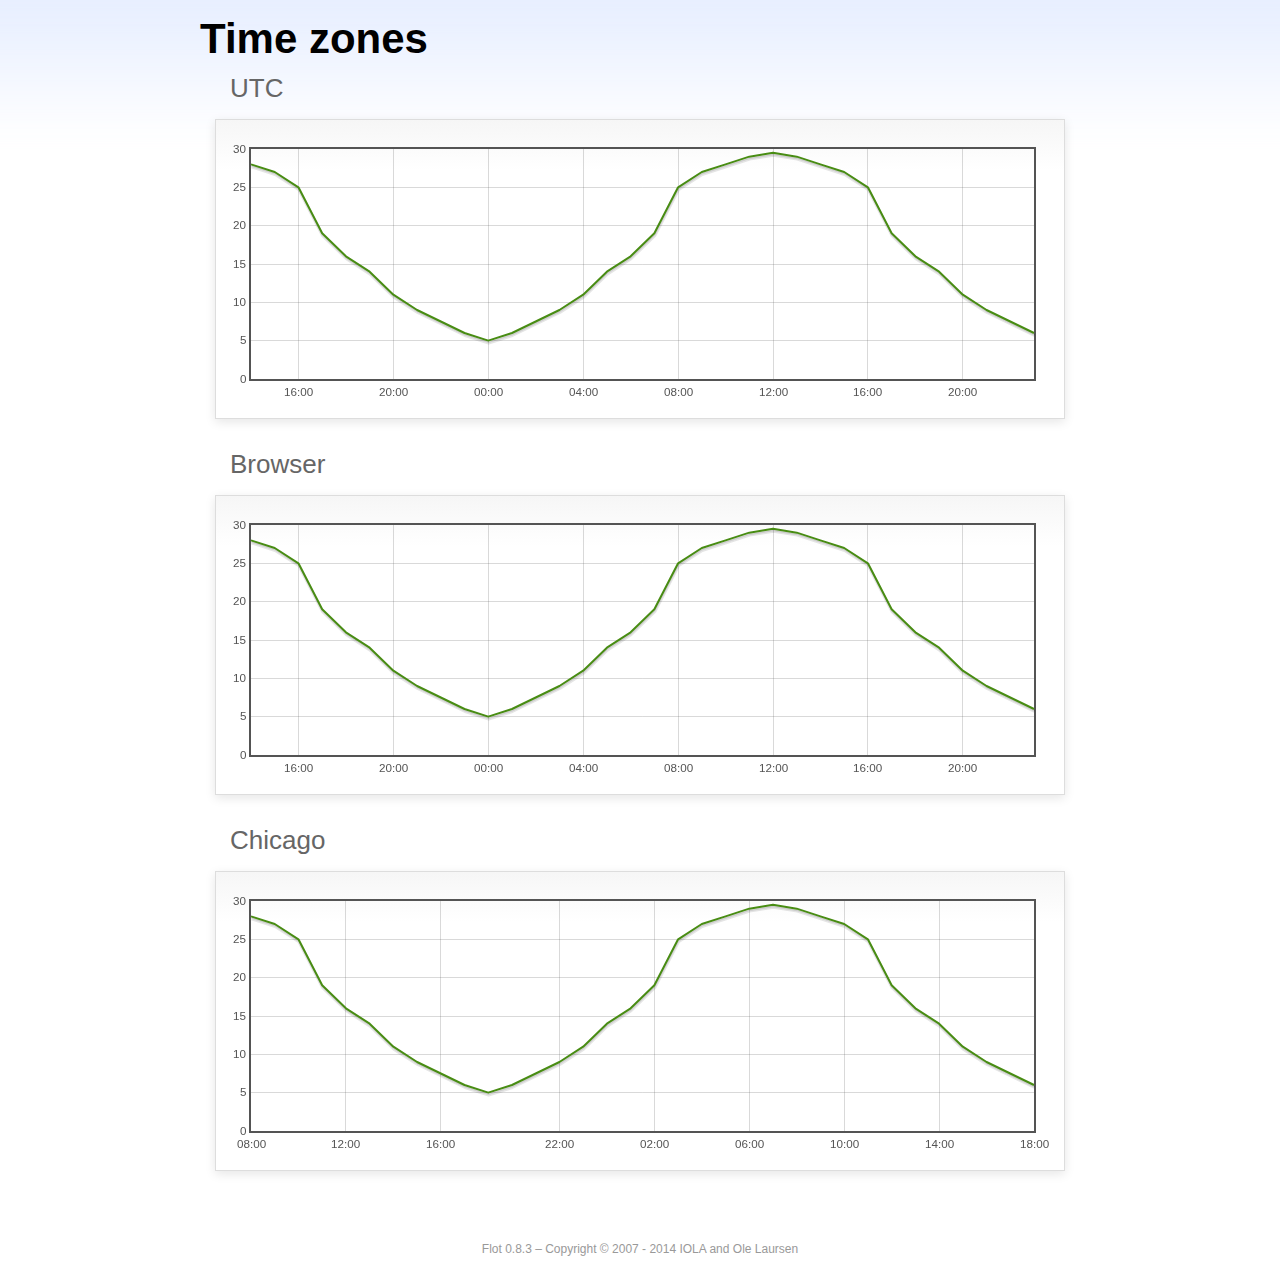
<file: assets/libs/flot/examples/axes-time-zones/index.html>
<!DOCTYPE html PUBLIC "-//W3C//DTD HTML 4.01//EN" "http://www.w3.org/TR/html4/strict.dtd">
<html>
  <head>
    <meta http-equiv="Content-Type" content="text/html; charset=utf-8" />
    <title>Flot Examples: Time zones</title>
    <link href="../examples.css" rel="stylesheet" type="text/css" />
    <!--[if lte IE 8
      ]><script
        language="javascript"
        type="text/javascript"
        src="../../excanvas.min.js"
      ></script
    ><![endif]-->
    <script
      language="javascript"
      type="text/javascript"
      src="../../jquery.js"
    ></script>
    <script
      language="javascript"
      type="text/javascript"
      src="../../jquery.flot.js"
    ></script>
    <script
      language="javascript"
      type="text/javascript"
      src="../../jquery.flot.time.js"
    ></script>
    <script language="javascript" type="text/javascript" src="date.js"></script>
    <script type="text/javascript">
      $(function () {
        timezoneJS.timezone.zoneFileBasePath = "tz";
        timezoneJS.timezone.defaultZoneFile = [];
        timezoneJS.timezone.init({ async: false });

        var d = [
          [Date.UTC(2011, 2, 12, 14, 0, 0), 28],
          [Date.UTC(2011, 2, 12, 15, 0, 0), 27],
          [Date.UTC(2011, 2, 12, 16, 0, 0), 25],
          [Date.UTC(2011, 2, 12, 17, 0, 0), 19],
          [Date.UTC(2011, 2, 12, 18, 0, 0), 16],
          [Date.UTC(2011, 2, 12, 19, 0, 0), 14],
          [Date.UTC(2011, 2, 12, 20, 0, 0), 11],
          [Date.UTC(2011, 2, 12, 21, 0, 0), 9],
          [Date.UTC(2011, 2, 12, 22, 0, 0), 7.5],
          [Date.UTC(2011, 2, 12, 23, 0, 0), 6],
          [Date.UTC(2011, 2, 13, 0, 0, 0), 5],
          [Date.UTC(2011, 2, 13, 1, 0, 0), 6],
          [Date.UTC(2011, 2, 13, 2, 0, 0), 7.5],
          [Date.UTC(2011, 2, 13, 3, 0, 0), 9],
          [Date.UTC(2011, 2, 13, 4, 0, 0), 11],
          [Date.UTC(2011, 2, 13, 5, 0, 0), 14],
          [Date.UTC(2011, 2, 13, 6, 0, 0), 16],
          [Date.UTC(2011, 2, 13, 7, 0, 0), 19],
          [Date.UTC(2011, 2, 13, 8, 0, 0), 25],
          [Date.UTC(2011, 2, 13, 9, 0, 0), 27],
          [Date.UTC(2011, 2, 13, 10, 0, 0), 28],
          [Date.UTC(2011, 2, 13, 11, 0, 0), 29],
          [Date.UTC(2011, 2, 13, 12, 0, 0), 29.5],
          [Date.UTC(2011, 2, 13, 13, 0, 0), 29],
          [Date.UTC(2011, 2, 13, 14, 0, 0), 28],
          [Date.UTC(2011, 2, 13, 15, 0, 0), 27],
          [Date.UTC(2011, 2, 13, 16, 0, 0), 25],
          [Date.UTC(2011, 2, 13, 17, 0, 0), 19],
          [Date.UTC(2011, 2, 13, 18, 0, 0), 16],
          [Date.UTC(2011, 2, 13, 19, 0, 0), 14],
          [Date.UTC(2011, 2, 13, 20, 0, 0), 11],
          [Date.UTC(2011, 2, 13, 21, 0, 0), 9],
          [Date.UTC(2011, 2, 13, 22, 0, 0), 7.5],
          [Date.UTC(2011, 2, 13, 23, 0, 0), 6],
        ];

        var plot = $.plot("#placeholderUTC", [d], {
          xaxis: {
            mode: "time",
          },
        });

        var plot = $.plot("#placeholderLocal", [d], {
          xaxis: {
            mode: "time",
            timezone: "browser",
          },
        });

        var plot = $.plot("#placeholderChicago", [d], {
          xaxis: {
            mode: "time",
            timezone: "America/Chicago",
          },
        });

        // Add the Flot version string to the footer

        $("#footer").prepend("Flot " + $.plot.version + " &ndash; ");
      });
    </script>
  </head>
  <body>
    <div id="header">
      <h2>Time zones</h2>
    </div>

    <div id="content">
      <h3>UTC</h3>
      <div class="demo-container" style="height: 300px">
        <div id="placeholderUTC" class="demo-placeholder"></div>
      </div>

      <h3>Browser</h3>
      <div class="demo-container" style="height: 300px">
        <div id="placeholderLocal" class="demo-placeholder"></div>
      </div>

      <h3>Chicago</h3>
      <div class="demo-container" style="height: 300px">
        <div id="placeholderChicago" class="demo-placeholder"></div>
      </div>
    </div>

    <div id="footer">Copyright &copy; 2007 - 2014 IOLA and Ole Laursen</div>
  </body>
</html>
</file>
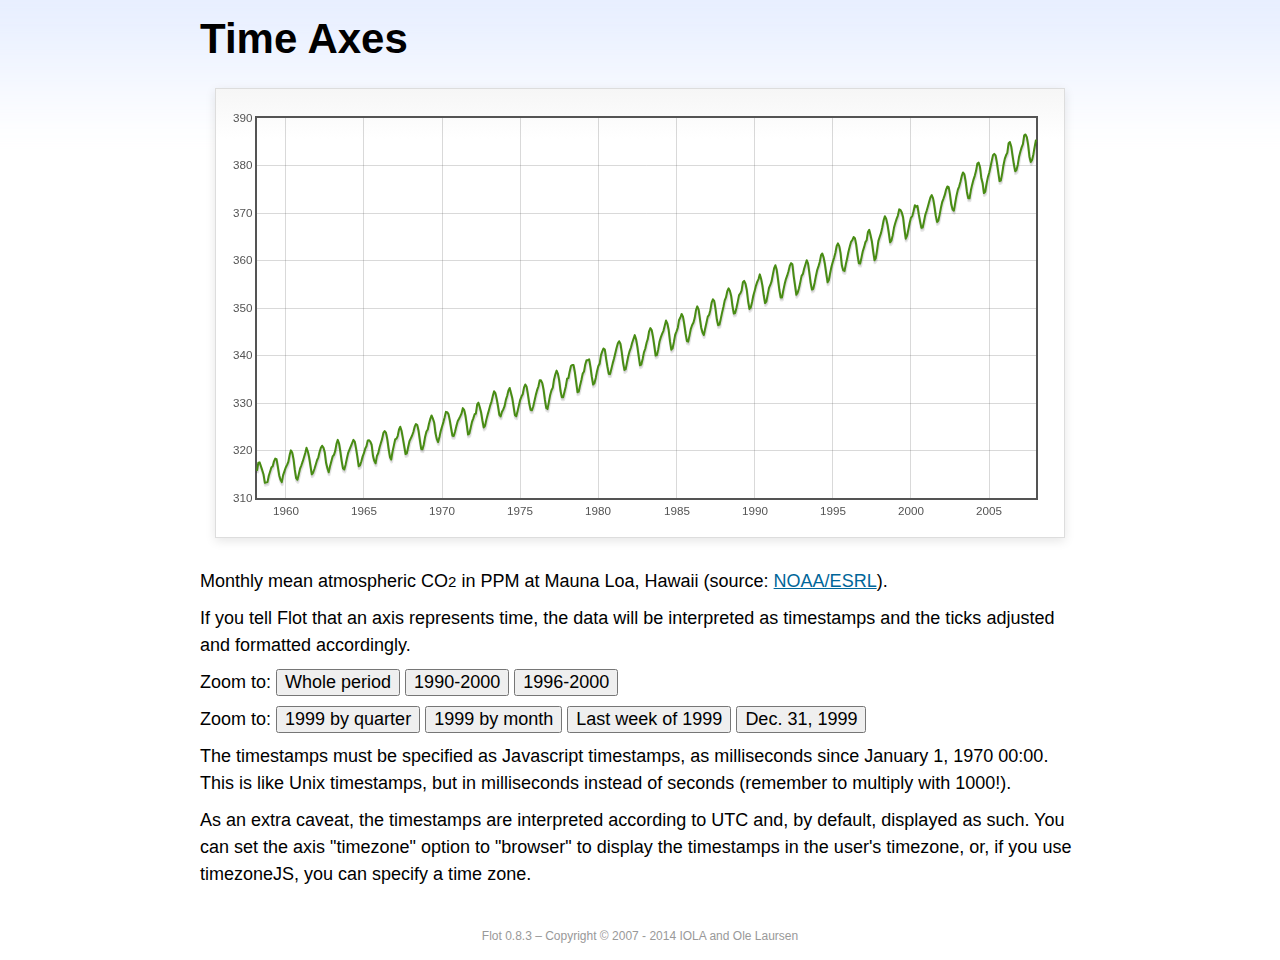
<file: assets/libs/flot/examples/axes-time/index.html>
<!DOCTYPE html PUBLIC "-//W3C//DTD HTML 4.01//EN" "http://www.w3.org/TR/html4/strict.dtd">
<html>
  <head>
    <meta http-equiv="Content-Type" content="text/html; charset=utf-8" />
    <title>Flot Examples: Time Axes</title>
    <link href="../examples.css" rel="stylesheet" type="text/css" />
    <!--[if lte IE 8
      ]><script
        language="javascript"
        type="text/javascript"
        src="../../excanvas.min.js"
      ></script
    ><![endif]-->
    <script
      language="javascript"
      type="text/javascript"
      src="../../jquery.js"
    ></script>
    <script
      language="javascript"
      type="text/javascript"
      src="../../jquery.flot.js"
    ></script>
    <script
      language="javascript"
      type="text/javascript"
      src="../../jquery.flot.time.js"
    ></script>
    <script type="text/javascript">
      $(function () {
        var d = [
          [-373597200000, 315.71],
          [-370918800000, 317.45],
          [-368326800000, 317.5],
          [-363056400000, 315.86],
          [-360378000000, 314.93],
          [-357699600000, 313.19],
          [-352429200000, 313.34],
          [-349837200000, 314.67],
          [-347158800000, 315.58],
          [-344480400000, 316.47],
          [-342061200000, 316.65],
          [-339382800000, 317.71],
          [-336790800000, 318.29],
          [-334112400000, 318.16],
          [-331520400000, 316.55],
          [-328842000000, 314.8],
          [-326163600000, 313.84],
          [-323571600000, 313.34],
          [-320893200000, 314.81],
          [-318301200000, 315.59],
          [-315622800000, 316.43],
          [-312944400000, 316.97],
          [-310438800000, 317.58],
          [-307760400000, 319.03],
          [-305168400000, 320.03],
          [-302490000000, 319.59],
          [-299898000000, 318.18],
          [-297219600000, 315.91],
          [-294541200000, 314.16],
          [-291949200000, 313.83],
          [-289270800000, 315.0],
          [-286678800000, 316.19],
          [-284000400000, 316.89],
          [-281322000000, 317.7],
          [-278902800000, 318.54],
          [-276224400000, 319.48],
          [-273632400000, 320.58],
          [-270954000000, 319.78],
          [-268362000000, 318.58],
          [-265683600000, 316.79],
          [-263005200000, 314.99],
          [-260413200000, 315.31],
          [-257734800000, 316.1],
          [-255142800000, 317.01],
          [-252464400000, 317.94],
          [-249786000000, 318.56],
          [-247366800000, 319.69],
          [-244688400000, 320.58],
          [-242096400000, 321.01],
          [-239418000000, 320.61],
          [-236826000000, 319.61],
          [-234147600000, 317.4],
          [-231469200000, 316.26],
          [-228877200000, 315.42],
          [-226198800000, 316.69],
          [-223606800000, 317.69],
          [-220928400000, 318.74],
          [-218250000000, 319.08],
          [-215830800000, 319.86],
          [-213152400000, 321.39],
          [-210560400000, 322.24],
          [-207882000000, 321.47],
          [-205290000000, 319.74],
          [-202611600000, 317.77],
          [-199933200000, 316.21],
          [-197341200000, 315.99],
          [-194662800000, 317.07],
          [-192070800000, 318.36],
          [-189392400000, 319.57],
          [-178938000000, 322.23],
          [-176259600000, 321.89],
          [-173667600000, 320.44],
          [-170989200000, 318.7],
          [-168310800000, 316.7],
          [-165718800000, 316.87],
          [-163040400000, 317.68],
          [-160448400000, 318.71],
          [-157770000000, 319.44],
          [-155091600000, 320.44],
          [-152672400000, 320.89],
          [-149994000000, 322.13],
          [-147402000000, 322.16],
          [-144723600000, 321.87],
          [-142131600000, 321.21],
          [-139453200000, 318.87],
          [-136774800000, 317.81],
          [-134182800000, 317.3],
          [-131504400000, 318.87],
          [-128912400000, 319.42],
          [-126234000000, 320.62],
          [-123555600000, 321.59],
          [-121136400000, 322.39],
          [-118458000000, 323.7],
          [-115866000000, 324.07],
          [-113187600000, 323.75],
          [-110595600000, 322.4],
          [-107917200000, 320.37],
          [-105238800000, 318.64],
          [-102646800000, 318.1],
          [-99968400000, 319.79],
          [-97376400000, 321.03],
          [-94698000000, 322.33],
          [-92019600000, 322.5],
          [-89600400000, 323.04],
          [-86922000000, 324.42],
          [-84330000000, 325.0],
          [-81651600000, 324.09],
          [-79059600000, 322.55],
          [-76381200000, 320.92],
          [-73702800000, 319.26],
          [-71110800000, 319.39],
          [-68432400000, 320.72],
          [-65840400000, 321.96],
          [-63162000000, 322.57],
          [-60483600000, 323.15],
          [-57978000000, 323.89],
          [-55299600000, 325.02],
          [-52707600000, 325.57],
          [-50029200000, 325.36],
          [-47437200000, 324.14],
          [-44758800000, 322.11],
          [-42080400000, 320.33],
          [-39488400000, 320.25],
          [-36810000000, 321.32],
          [-34218000000, 322.9],
          [-31539600000, 324.0],
          [-28861200000, 324.42],
          [-26442000000, 325.64],
          [-23763600000, 326.66],
          [-21171600000, 327.38],
          [-18493200000, 326.7],
          [-15901200000, 325.89],
          [-13222800000, 323.67],
          [-10544400000, 322.38],
          [-7952400000, 321.78],
          [-5274000000, 322.85],
          [-2682000000, 324.12],
          [-3600000, 325.06],
          [2674800000, 325.98],
          [5094000000, 326.93],
          [7772400000, 328.13],
          [10364400000, 328.07],
          [13042800000, 327.66],
          [15634800000, 326.35],
          [18313200000, 324.69],
          [20991600000, 323.1],
          [23583600000, 323.07],
          [26262000000, 324.01],
          [28854000000, 325.13],
          [31532400000, 326.17],
          [34210800000, 326.68],
          [36630000000, 327.18],
          [39308400000, 327.78],
          [41900400000, 328.92],
          [44578800000, 328.57],
          [47170800000, 327.37],
          [49849200000, 325.43],
          [52527600000, 323.36],
          [55119600000, 323.56],
          [57798000000, 324.8],
          [60390000000, 326.01],
          [63068400000, 326.77],
          [65746800000, 327.63],
          [68252400000, 327.75],
          [70930800000, 329.72],
          [73522800000, 330.07],
          [76201200000, 329.09],
          [78793200000, 328.05],
          [81471600000, 326.32],
          [84150000000, 324.84],
          [86742000000, 325.2],
          [89420400000, 326.5],
          [92012400000, 327.55],
          [94690800000, 328.54],
          [97369200000, 329.56],
          [99788400000, 330.3],
          [102466800000, 331.5],
          [105058800000, 332.48],
          [107737200000, 332.07],
          [110329200000, 330.87],
          [113007600000, 329.31],
          [115686000000, 327.51],
          [118278000000, 327.18],
          [120956400000, 328.16],
          [123548400000, 328.64],
          [126226800000, 329.35],
          [128905200000, 330.71],
          [131324400000, 331.48],
          [134002800000, 332.65],
          [136594800000, 333.16],
          [139273200000, 332.06],
          [141865200000, 330.99],
          [144543600000, 329.17],
          [147222000000, 327.41],
          [149814000000, 327.2],
          [152492400000, 328.33],
          [155084400000, 329.5],
          [157762800000, 330.68],
          [160441200000, 331.41],
          [162860400000, 331.85],
          [165538800000, 333.29],
          [168130800000, 333.91],
          [170809200000, 333.4],
          [173401200000, 331.78],
          [176079600000, 329.88],
          [178758000000, 328.57],
          [181350000000, 328.46],
          [184028400000, 329.26],
          [189298800000, 331.71],
          [191977200000, 332.76],
          [194482800000, 333.48],
          [197161200000, 334.78],
          [199753200000, 334.78],
          [202431600000, 334.17],
          [205023600000, 332.78],
          [207702000000, 330.64],
          [210380400000, 328.95],
          [212972400000, 328.77],
          [215650800000, 330.23],
          [218242800000, 331.69],
          [220921200000, 332.7],
          [223599600000, 333.24],
          [226018800000, 334.96],
          [228697200000, 336.04],
          [231289200000, 336.82],
          [233967600000, 336.13],
          [236559600000, 334.73],
          [239238000000, 332.52],
          [241916400000, 331.19],
          [244508400000, 331.19],
          [247186800000, 332.35],
          [249778800000, 333.47],
          [252457200000, 335.11],
          [255135600000, 335.26],
          [257554800000, 336.6],
          [260233200000, 337.77],
          [262825200000, 338.0],
          [265503600000, 337.99],
          [268095600000, 336.48],
          [270774000000, 334.37],
          [273452400000, 332.27],
          [276044400000, 332.41],
          [278722800000, 333.76],
          [281314800000, 334.83],
          [283993200000, 336.21],
          [286671600000, 336.64],
          [289090800000, 338.12],
          [291769200000, 339.02],
          [294361200000, 339.02],
          [297039600000, 339.2],
          [299631600000, 337.58],
          [302310000000, 335.55],
          [304988400000, 333.89],
          [307580400000, 334.14],
          [310258800000, 335.26],
          [312850800000, 336.71],
          [315529200000, 337.81],
          [318207600000, 338.29],
          [320713200000, 340.04],
          [323391600000, 340.86],
          [325980000000, 341.47],
          [328658400000, 341.26],
          [331250400000, 339.29],
          [333928800000, 337.6],
          [336607200000, 336.12],
          [339202800000, 336.08],
          [341881200000, 337.22],
          [344473200000, 338.34],
          [347151600000, 339.36],
          [349830000000, 340.51],
          [352249200000, 341.57],
          [354924000000, 342.56],
          [357516000000, 343.01],
          [360194400000, 342.47],
          [362786400000, 340.71],
          [365464800000, 338.52],
          [368143200000, 336.96],
          [370738800000, 337.13],
          [373417200000, 338.58],
          [376009200000, 339.89],
          [378687600000, 340.93],
          [381366000000, 341.69],
          [383785200000, 342.69],
          [389052000000, 344.3],
          [391730400000, 343.43],
          [394322400000, 341.88],
          [397000800000, 339.89],
          [399679200000, 337.95],
          [402274800000, 338.1],
          [404953200000, 339.27],
          [407545200000, 340.67],
          [410223600000, 341.42],
          [412902000000, 342.68],
          [415321200000, 343.46],
          [417996000000, 345.1],
          [420588000000, 345.76],
          [423266400000, 345.36],
          [425858400000, 343.91],
          [428536800000, 342.05],
          [431215200000, 340.0],
          [433810800000, 340.12],
          [436489200000, 341.33],
          [439081200000, 342.94],
          [441759600000, 343.87],
          [444438000000, 344.6],
          [446943600000, 345.2],
          [452210400000, 347.36],
          [454888800000, 346.74],
          [457480800000, 345.41],
          [460159200000, 343.01],
          [462837600000, 341.23],
          [465433200000, 341.52],
          [468111600000, 342.86],
          [470703600000, 344.41],
          [473382000000, 345.09],
          [476060400000, 345.89],
          [478479600000, 347.49],
          [481154400000, 348.0],
          [483746400000, 348.75],
          [486424800000, 348.19],
          [489016800000, 346.54],
          [491695200000, 344.63],
          [494373600000, 343.03],
          [496969200000, 342.92],
          [499647600000, 344.24],
          [502239600000, 345.62],
          [504918000000, 346.43],
          [507596400000, 346.94],
          [510015600000, 347.88],
          [512690400000, 349.57],
          [515282400000, 350.35],
          [517960800000, 349.72],
          [520552800000, 347.78],
          [523231200000, 345.86],
          [525909600000, 344.84],
          [528505200000, 344.32],
          [531183600000, 345.67],
          [533775600000, 346.88],
          [536454000000, 348.19],
          [539132400000, 348.55],
          [541551600000, 349.52],
          [544226400000, 351.12],
          [546818400000, 351.84],
          [549496800000, 351.49],
          [552088800000, 349.82],
          [554767200000, 347.63],
          [557445600000, 346.38],
          [560041200000, 346.49],
          [562719600000, 347.75],
          [565311600000, 349.03],
          [567990000000, 350.2],
          [570668400000, 351.61],
          [573174000000, 352.22],
          [575848800000, 353.53],
          [578440800000, 354.14],
          [581119200000, 353.62],
          [583711200000, 352.53],
          [586389600000, 350.41],
          [589068000000, 348.84],
          [591663600000, 348.94],
          [594342000000, 350.04],
          [596934000000, 351.29],
          [599612400000, 352.72],
          [602290800000, 353.1],
          [604710000000, 353.65],
          [607384800000, 355.43],
          [609976800000, 355.7],
          [612655200000, 355.11],
          [615247200000, 353.79],
          [617925600000, 351.42],
          [620604000000, 349.81],
          [623199600000, 350.11],
          [625878000000, 351.26],
          [628470000000, 352.63],
          [631148400000, 353.64],
          [633826800000, 354.72],
          [636246000000, 355.49],
          [638920800000, 356.09],
          [641512800000, 357.08],
          [644191200000, 356.11],
          [646783200000, 354.7],
          [649461600000, 352.68],
          [652140000000, 351.05],
          [654735600000, 351.36],
          [657414000000, 352.81],
          [660006000000, 354.22],
          [662684400000, 354.85],
          [665362800000, 355.66],
          [667782000000, 357.04],
          [670456800000, 358.4],
          [673048800000, 359.0],
          [675727200000, 357.99],
          [678319200000, 356.0],
          [680997600000, 353.78],
          [683676000000, 352.2],
          [686271600000, 352.22],
          [688950000000, 353.7],
          [691542000000, 354.98],
          [694220400000, 356.09],
          [696898800000, 356.85],
          [699404400000, 357.73],
          [702079200000, 358.91],
          [704671200000, 359.45],
          [707349600000, 359.19],
          [709941600000, 356.72],
          [712620000000, 354.79],
          [715298400000, 352.79],
          [717894000000, 353.2],
          [720572400000, 354.15],
          [723164400000, 355.39],
          [725842800000, 356.77],
          [728521200000, 357.17],
          [730940400000, 358.26],
          [733615200000, 359.16],
          [736207200000, 360.07],
          [738885600000, 359.41],
          [741477600000, 357.44],
          [744156000000, 355.3],
          [746834400000, 353.87],
          [749430000000, 354.04],
          [752108400000, 355.27],
          [754700400000, 356.7],
          [757378800000, 358.0],
          [760057200000, 358.81],
          [762476400000, 359.68],
          [765151200000, 361.13],
          [767743200000, 361.48],
          [770421600000, 360.6],
          [773013600000, 359.2],
          [775692000000, 357.23],
          [778370400000, 355.42],
          [780966000000, 355.89],
          [783644400000, 357.41],
          [786236400000, 358.74],
          [788914800000, 359.73],
          [791593200000, 360.61],
          [794012400000, 361.58],
          [796687200000, 363.05],
          [799279200000, 363.62],
          [801957600000, 363.03],
          [804549600000, 361.55],
          [807228000000, 358.94],
          [809906400000, 357.93],
          [812502000000, 357.8],
          [815180400000, 359.22],
          [817772400000, 360.44],
          [820450800000, 361.83],
          [823129200000, 362.95],
          [825634800000, 363.91],
          [828309600000, 364.28],
          [830901600000, 364.94],
          [833580000000, 364.7],
          [836172000000, 363.31],
          [838850400000, 361.15],
          [841528800000, 359.4],
          [844120800000, 359.34],
          [846802800000, 360.62],
          [849394800000, 361.96],
          [852073200000, 362.81],
          [854751600000, 363.87],
          [857170800000, 364.25],
          [859845600000, 366.02],
          [862437600000, 366.46],
          [865116000000, 365.32],
          [867708000000, 364.07],
          [870386400000, 361.95],
          [873064800000, 360.06],
          [875656800000, 360.49],
          [878338800000, 362.19],
          [880930800000, 364.12],
          [883609200000, 364.99],
          [886287600000, 365.82],
          [888706800000, 366.95],
          [891381600000, 368.42],
          [893973600000, 369.33],
          [896652000000, 368.78],
          [899244000000, 367.59],
          [901922400000, 365.84],
          [904600800000, 363.83],
          [907192800000, 364.18],
          [909874800000, 365.34],
          [912466800000, 366.93],
          [915145200000, 367.94],
          [917823600000, 368.82],
          [920242800000, 369.46],
          [922917600000, 370.77],
          [925509600000, 370.66],
          [928188000000, 370.1],
          [930780000000, 369.08],
          [933458400000, 366.66],
          [936136800000, 364.6],
          [938728800000, 365.17],
          [941410800000, 366.51],
          [944002800000, 367.89],
          [946681200000, 369.04],
          [949359600000, 369.35],
          [951865200000, 370.38],
          [954540000000, 371.63],
          [957132000000, 371.32],
          [959810400000, 371.53],
          [962402400000, 369.75],
          [965080800000, 368.23],
          [967759200000, 366.87],
          [970351200000, 366.94],
          [973033200000, 368.27],
          [975625200000, 369.64],
          [978303600000, 370.46],
          [980982000000, 371.44],
          [983401200000, 372.37],
          [986076000000, 373.33],
          [988668000000, 373.77],
          [991346400000, 373.09],
          [993938400000, 371.51],
          [996616800000, 369.55],
          [999295200000, 368.12],
          [1001887200000, 368.38],
          [1004569200000, 369.66],
          [1007161200000, 371.11],
          [1009839600000, 372.36],
          [1012518000000, 373.09],
          [1014937200000, 373.81],
          [1017612000000, 374.93],
          [1020204000000, 375.58],
          [1022882400000, 375.44],
          [1025474400000, 373.86],
          [1028152800000, 371.77],
          [1030831200000, 370.73],
          [1033423200000, 370.5],
          [1036105200000, 372.18],
          [1038697200000, 373.7],
          [1041375600000, 374.92],
          [1044054000000, 375.62],
          [1046473200000, 376.51],
          [1049148000000, 377.75],
          [1051740000000, 378.54],
          [1054418400000, 378.2],
          [1057010400000, 376.68],
          [1059688800000, 374.43],
          [1062367200000, 373.11],
          [1064959200000, 373.1],
          [1067641200000, 374.77],
          [1070233200000, 375.97],
          [1072911600000, 377.03],
          [1075590000000, 377.87],
          [1078095600000, 378.88],
          [1080770400000, 380.42],
          [1083362400000, 380.62],
          [1086040800000, 379.7],
          [1088632800000, 377.43],
          [1091311200000, 376.32],
          [1093989600000, 374.19],
          [1096581600000, 374.47],
          [1099263600000, 376.15],
          [1101855600000, 377.51],
          [1104534000000, 378.43],
          [1107212400000, 379.7],
          [1109631600000, 380.92],
          [1112306400000, 382.18],
          [1114898400000, 382.45],
          [1117576800000, 382.14],
          [1120168800000, 380.6],
          [1122847200000, 378.64],
          [1125525600000, 376.73],
          [1128117600000, 376.84],
          [1130799600000, 378.29],
          [1133391600000, 380.06],
          [1136070000000, 381.4],
          [1138748400000, 382.2],
          [1141167600000, 382.66],
          [1143842400000, 384.69],
          [1146434400000, 384.94],
          [1149112800000, 384.01],
          [1151704800000, 382.14],
          [1154383200000, 380.31],
          [1157061600000, 378.81],
          [1159653600000, 379.03],
          [1162335600000, 380.17],
          [1164927600000, 381.85],
          [1167606000000, 382.94],
          [1170284400000, 383.86],
          [1172703600000, 384.49],
          [1175378400000, 386.37],
          [1177970400000, 386.54],
          [1180648800000, 385.98],
          [1183240800000, 384.36],
          [1185919200000, 381.85],
          [1188597600000, 380.74],
          [1191189600000, 381.15],
          [1193871600000, 382.38],
          [1196463600000, 383.94],
          [1199142000000, 385.44],
        ];

        $.plot("#placeholder", [d], {
          xaxis: { mode: "time" },
        });

        $("#whole").click(function () {
          $.plot("#placeholder", [d], {
            xaxis: { mode: "time" },
          });
        });

        $("#nineties").click(function () {
          $.plot("#placeholder", [d], {
            xaxis: {
              mode: "time",
              min: new Date(1990, 0, 1).getTime(),
              max: new Date(2000, 0, 1).getTime(),
            },
          });
        });

        $("#latenineties").click(function () {
          $.plot("#placeholder", [d], {
            xaxis: {
              mode: "time",
              minTickSize: [1, "year"],
              min: new Date(1996, 0, 1).getTime(),
              max: new Date(2000, 0, 1).getTime(),
            },
          });
        });

        $("#ninetyninequarters").click(function () {
          $.plot("#placeholder", [d], {
            xaxis: {
              mode: "time",
              minTickSize: [1, "quarter"],
              min: new Date(1999, 0, 1).getTime(),
              max: new Date(2000, 0, 1).getTime(),
            },
          });
        });

        $("#ninetynine").click(function () {
          $.plot("#placeholder", [d], {
            xaxis: {
              mode: "time",
              minTickSize: [1, "month"],
              min: new Date(1999, 0, 1).getTime(),
              max: new Date(2000, 0, 1).getTime(),
            },
          });
        });

        $("#lastweekninetynine").click(function () {
          $.plot("#placeholder", [d], {
            xaxis: {
              mode: "time",
              minTickSize: [1, "day"],
              min: new Date(1999, 11, 25).getTime(),
              max: new Date(2000, 0, 1).getTime(),
              timeformat: "%a",
            },
          });
        });

        $("#lastdayninetynine").click(function () {
          $.plot("#placeholder", [d], {
            xaxis: {
              mode: "time",
              minTickSize: [1, "hour"],
              min: new Date(1999, 11, 31).getTime(),
              max: new Date(2000, 0, 1).getTime(),
              twelveHourClock: true,
            },
          });
        });

        // Add the Flot version string to the footer

        $("#footer").prepend("Flot " + $.plot.version + " &ndash; ");
      });
    </script>
  </head>
  <body>
    <div id="header">
      <h2>Time Axes</h2>
    </div>

    <div id="content">
      <div class="demo-container">
        <div id="placeholder" class="demo-placeholder"></div>
      </div>

      <p>
        Monthly mean atmospheric CO<sub>2</sub> in PPM at Mauna Loa, Hawaii
        (source:
        <a href="http://www.esrl.noaa.gov/gmd/ccgg/trends/">NOAA/ESRL</a>).
      </p>

      <p>
        If you tell Flot that an axis represents time, the data will be
        interpreted as timestamps and the ticks adjusted and formatted
        accordingly.
      </p>

      <p>
        Zoom to: <button id="whole">Whole period</button>
        <button id="nineties">1990-2000</button>
        <button id="latenineties">1996-2000</button>
      </p>

      <p>
        Zoom to: <button id="ninetyninequarters">1999 by quarter</button>
        <button id="ninetynine">1999 by month</button>
        <button id="lastweekninetynine">Last week of 1999</button>
        <button id="lastdayninetynine">Dec. 31, 1999</button>
      </p>

      <p>
        The timestamps must be specified as Javascript timestamps, as
        milliseconds since January 1, 1970 00:00. This is like Unix timestamps,
        but in milliseconds instead of seconds (remember to multiply with
        1000!).
      </p>

      <p>
        As an extra caveat, the timestamps are interpreted according to UTC and,
        by default, displayed as such. You can set the axis "timezone" option to
        "browser" to display the timestamps in the user's timezone, or, if you
        use timezoneJS, you can specify a time zone.
      </p>
    </div>

    <div id="footer">Copyright &copy; 2007 - 2014 IOLA and Ole Laursen</div>
  </body>
</html>
</file>
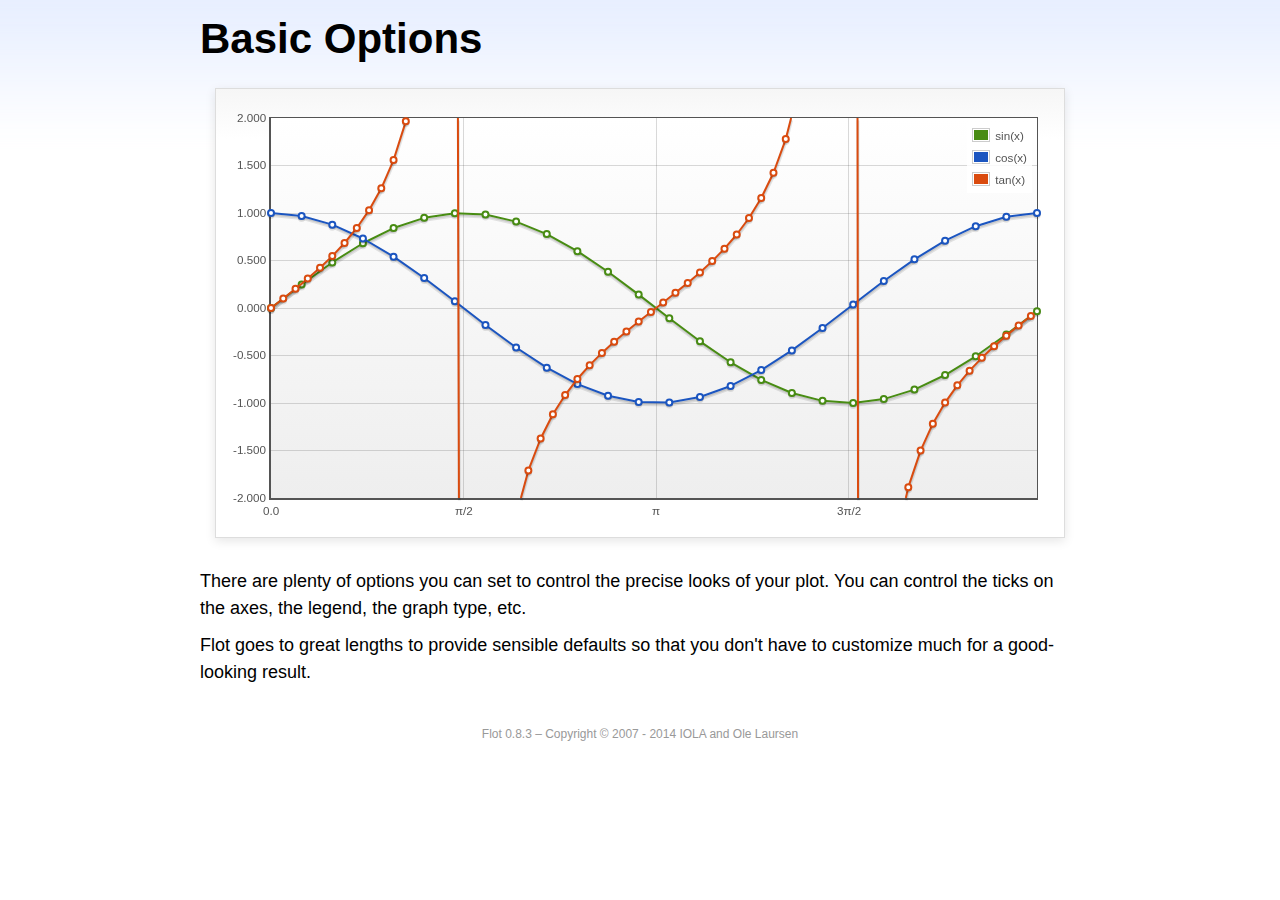
<file: assets/libs/flot/examples/basic-options/index.html>
<!DOCTYPE html PUBLIC "-//W3C//DTD HTML 4.01//EN" "http://www.w3.org/TR/html4/strict.dtd">
<html>
  <head>
    <meta http-equiv="Content-Type" content="text/html; charset=utf-8" />
    <title>Flot Examples: Basic Options</title>
    <link href="../examples.css" rel="stylesheet" type="text/css" />
    <!--[if lte IE 8
      ]><script
        language="javascript"
        type="text/javascript"
        src="../../excanvas.min.js"
      ></script
    ><![endif]-->
    <script
      language="javascript"
      type="text/javascript"
      src="../../jquery.js"
    ></script>
    <script
      language="javascript"
      type="text/javascript"
      src="../../jquery.flot.js"
    ></script>
    <script type="text/javascript">
      $(function () {
        var d1 = [];
        for (var i = 0; i < Math.PI * 2; i += 0.25) {
          d1.push([i, Math.sin(i)]);
        }

        var d2 = [];
        for (var i = 0; i < Math.PI * 2; i += 0.25) {
          d2.push([i, Math.cos(i)]);
        }

        var d3 = [];
        for (var i = 0; i < Math.PI * 2; i += 0.1) {
          d3.push([i, Math.tan(i)]);
        }

        $.plot(
          "#placeholder",
          [
            { label: "sin(x)", data: d1 },
            { label: "cos(x)", data: d2 },
            { label: "tan(x)", data: d3 },
          ],
          {
            series: {
              lines: { show: true },
              points: { show: true },
            },
            xaxis: {
              ticks: [
                0,
                [Math.PI / 2, "\u03c0/2"],
                [Math.PI, "\u03c0"],
                [(Math.PI * 3) / 2, "3\u03c0/2"],
                [Math.PI * 2, "2\u03c0"],
              ],
            },
            yaxis: {
              ticks: 10,
              min: -2,
              max: 2,
              tickDecimals: 3,
            },
            grid: {
              backgroundColor: { colors: ["#fff", "#eee"] },
              borderWidth: {
                top: 1,
                right: 1,
                bottom: 2,
                left: 2,
              },
            },
          }
        );

        // Add the Flot version string to the footer

        $("#footer").prepend("Flot " + $.plot.version + " &ndash; ");
      });
    </script>
  </head>
  <body>
    <div id="header">
      <h2>Basic Options</h2>
    </div>

    <div id="content">
      <div class="demo-container">
        <div id="placeholder" class="demo-placeholder"></div>
      </div>

      <p>
        There are plenty of options you can set to control the precise looks of
        your plot. You can control the ticks on the axes, the legend, the graph
        type, etc.
      </p>

      <p>
        Flot goes to great lengths to provide sensible defaults so that you
        don't have to customize much for a good-looking result.
      </p>
    </div>

    <div id="footer">Copyright &copy; 2007 - 2014 IOLA and Ole Laursen</div>
  </body>
</html>
</file>
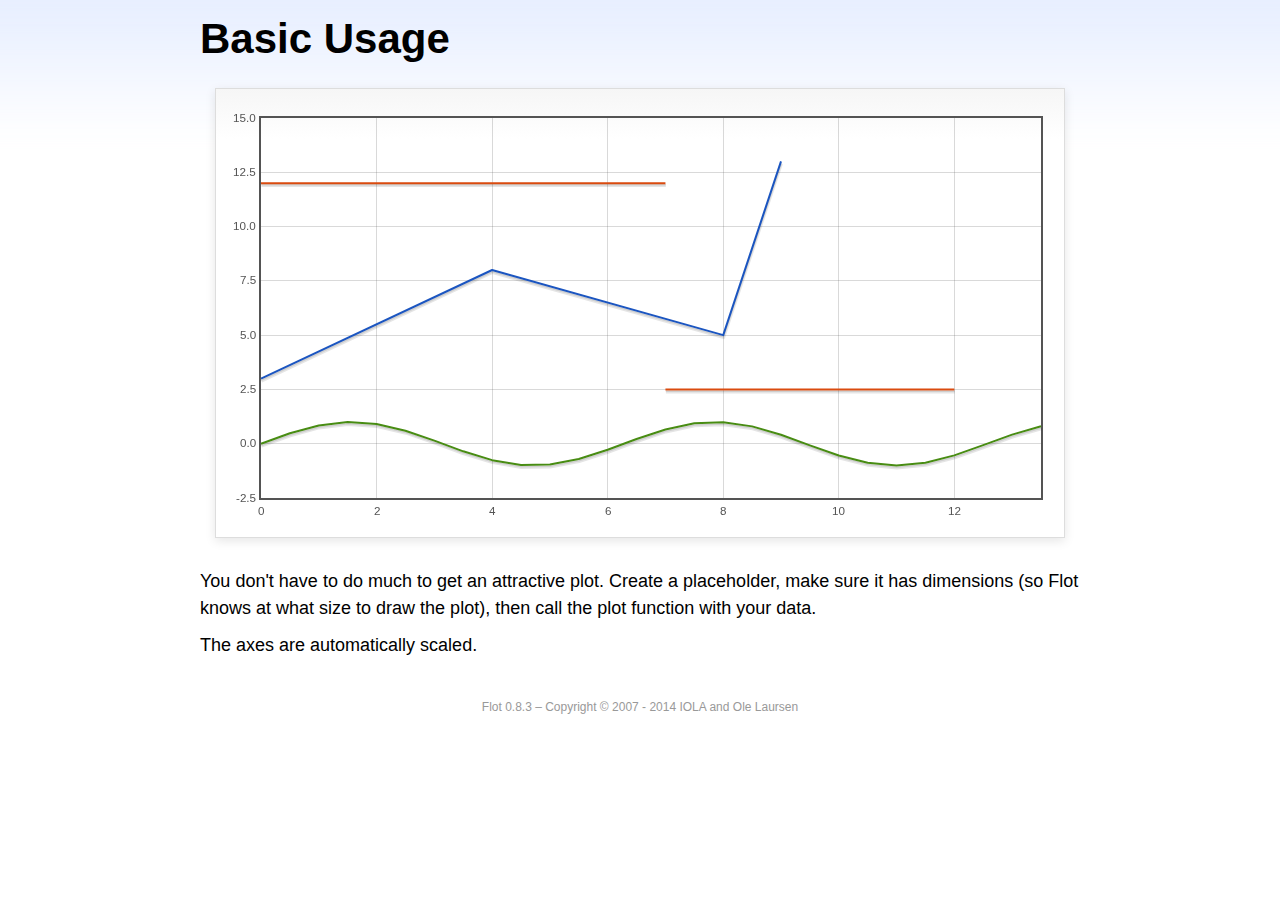
<file: assets/libs/flot/examples/basic-usage/index.html>
<!DOCTYPE html PUBLIC "-//W3C//DTD HTML 4.01//EN" "http://www.w3.org/TR/html4/strict.dtd">
<html>
  <head>
    <meta http-equiv="Content-Type" content="text/html; charset=utf-8" />
    <title>Flot Examples: Basic Usage</title>
    <link href="../examples.css" rel="stylesheet" type="text/css" />
    <!--[if lte IE 8
      ]><script
        language="javascript"
        type="text/javascript"
        src="../../excanvas.min.js"
      ></script
    ><![endif]-->
    <script
      language="javascript"
      type="text/javascript"
      src="../../jquery.js"
    ></script>
    <script
      language="javascript"
      type="text/javascript"
      src="../../jquery.flot.js"
    ></script>
    <script type="text/javascript">
      $(function () {
        var d1 = [];
        for (var i = 0; i < 14; i += 0.5) {
          d1.push([i, Math.sin(i)]);
        }

        var d2 = [
          [0, 3],
          [4, 8],
          [8, 5],
          [9, 13],
        ];

        // A null signifies separate line segments

        var d3 = [[0, 12], [7, 12], null, [7, 2.5], [12, 2.5]];

        $.plot("#placeholder", [d1, d2, d3]);

        // Add the Flot version string to the footer

        $("#footer").prepend("Flot " + $.plot.version + " &ndash; ");
      });
    </script>
  </head>
  <body>
    <div id="header">
      <h2>Basic Usage</h2>
    </div>

    <div id="content">
      <div class="demo-container">
        <div id="placeholder" class="demo-placeholder"></div>
      </div>

      <p>
        You don't have to do much to get an attractive plot. Create a
        placeholder, make sure it has dimensions (so Flot knows at what size to
        draw the plot), then call the plot function with your data.
      </p>

      <p>The axes are automatically scaled.</p>
    </div>

    <div id="footer">Copyright &copy; 2007 - 2014 IOLA and Ole Laursen</div>
  </body>
</html>
</file>
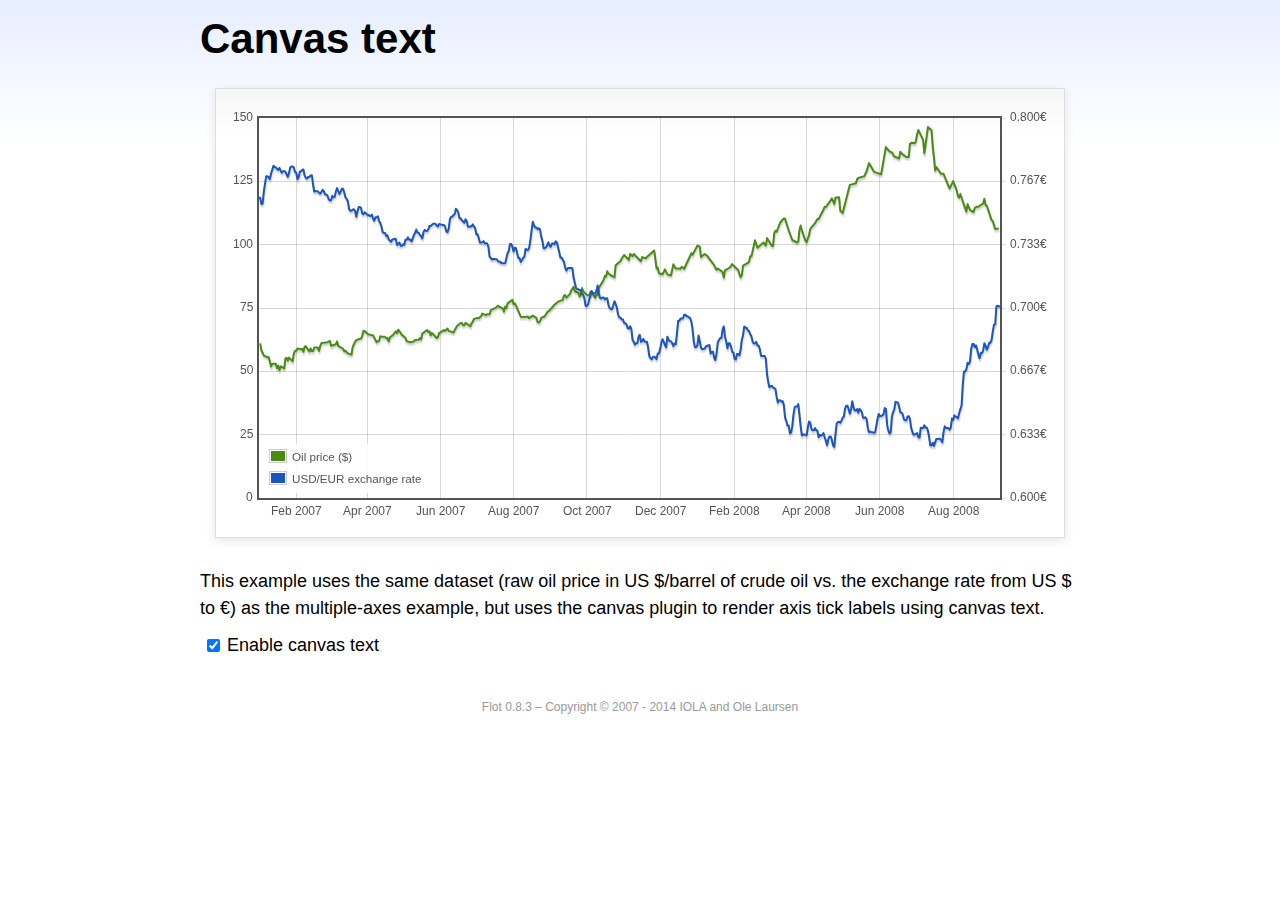
<file: assets/libs/flot/examples/canvas/index.html>
<!DOCTYPE html PUBLIC "-//W3C//DTD HTML 4.01//EN" "http://www.w3.org/TR/html4/strict.dtd">
<html>
  <head>
    <meta http-equiv="Content-Type" content="text/html; charset=utf-8" />
    <title>Flot Examples: Canvas text</title>
    <link href="../examples.css" rel="stylesheet" type="text/css" />
    <!--[if lte IE 8
      ]><script
        language="javascript"
        type="text/javascript"
        src="../../excanvas.min.js"
      ></script
    ><![endif]-->
    <script
      language="javascript"
      type="text/javascript"
      src="../../jquery.js"
    ></script>
    <script
      language="javascript"
      type="text/javascript"
      src="../../jquery.flot.js"
    ></script>
    <script
      language="javascript"
      type="text/javascript"
      src="../../jquery.flot.time.js"
    ></script>
    <script
      language="javascript"
      type="text/javascript"
      src="../../jquery.flot.canvas.js"
    ></script>
    <script type="text/javascript">
      $(function () {
        var oilPrices = [
          [1167692400000, 61.05],
          [1167778800000, 58.32],
          [1167865200000, 57.35],
          [1167951600000, 56.31],
          [1168210800000, 55.55],
          [1168297200000, 55.64],
          [1168383600000, 54.02],
          [1168470000000, 51.88],
          [1168556400000, 52.99],
          [1168815600000, 52.99],
          [1168902000000, 51.21],
          [1168988400000, 52.24],
          [1169074800000, 50.48],
          [1169161200000, 51.99],
          [1169420400000, 51.13],
          [1169506800000, 55.04],
          [1169593200000, 55.37],
          [1169679600000, 54.23],
          [1169766000000, 55.42],
          [1170025200000, 54.01],
          [1170111600000, 56.97],
          [1170198000000, 58.14],
          [1170284400000, 58.14],
          [1170370800000, 59.02],
          [1170630000000, 58.74],
          [1170716400000, 58.88],
          [1170802800000, 57.71],
          [1170889200000, 59.71],
          [1170975600000, 59.89],
          [1171234800000, 57.81],
          [1171321200000, 59.06],
          [1171407600000, 58.0],
          [1171494000000, 57.99],
          [1171580400000, 59.39],
          [1171839600000, 59.39],
          [1171926000000, 58.07],
          [1172012400000, 60.07],
          [1172098800000, 61.14],
          [1172444400000, 61.39],
          [1172530800000, 61.46],
          [1172617200000, 61.79],
          [1172703600000, 62.0],
          [1172790000000, 60.07],
          [1173135600000, 60.69],
          [1173222000000, 61.82],
          [1173308400000, 60.05],
          [1173654000000, 58.91],
          [1173740400000, 57.93],
          [1173826800000, 58.16],
          [1173913200000, 57.55],
          [1173999600000, 57.11],
          [1174258800000, 56.59],
          [1174345200000, 59.61],
          [1174518000000, 61.69],
          [1174604400000, 62.28],
          [1174860000000, 62.91],
          [1174946400000, 62.93],
          [1175032800000, 64.03],
          [1175119200000, 66.03],
          [1175205600000, 65.87],
          [1175464800000, 64.64],
          [1175637600000, 64.38],
          [1175724000000, 64.28],
          [1175810400000, 64.28],
          [1176069600000, 61.51],
          [1176156000000, 61.89],
          [1176242400000, 62.01],
          [1176328800000, 63.85],
          [1176415200000, 63.63],
          [1176674400000, 63.61],
          [1176760800000, 63.1],
          [1176847200000, 63.13],
          [1176933600000, 61.83],
          [1177020000000, 63.38],
          [1177279200000, 64.58],
          [1177452000000, 65.84],
          [1177538400000, 65.06],
          [1177624800000, 66.46],
          [1177884000000, 64.4],
          [1178056800000, 63.68],
          [1178143200000, 63.19],
          [1178229600000, 61.93],
          [1178488800000, 61.47],
          [1178575200000, 61.55],
          [1178748000000, 61.81],
          [1178834400000, 62.37],
          [1179093600000, 62.46],
          [1179180000000, 63.17],
          [1179266400000, 62.55],
          [1179352800000, 64.94],
          [1179698400000, 66.27],
          [1179784800000, 65.5],
          [1179871200000, 65.77],
          [1179957600000, 64.18],
          [1180044000000, 65.2],
          [1180389600000, 63.15],
          [1180476000000, 63.49],
          [1180562400000, 65.08],
          [1180908000000, 66.3],
          [1180994400000, 65.96],
          [1181167200000, 66.93],
          [1181253600000, 65.98],
          [1181599200000, 65.35],
          [1181685600000, 66.26],
          [1181858400000, 68.0],
          [1182117600000, 69.09],
          [1182204000000, 69.1],
          [1182290400000, 68.19],
          [1182376800000, 68.19],
          [1182463200000, 69.14],
          [1182722400000, 68.19],
          [1182808800000, 67.77],
          [1182895200000, 68.97],
          [1182981600000, 69.57],
          [1183068000000, 70.68],
          [1183327200000, 71.09],
          [1183413600000, 70.92],
          [1183586400000, 71.81],
          [1183672800000, 72.81],
          [1183932000000, 72.19],
          [1184018400000, 72.56],
          [1184191200000, 72.5],
          [1184277600000, 74.15],
          [1184623200000, 75.05],
          [1184796000000, 75.92],
          [1184882400000, 75.57],
          [1185141600000, 74.89],
          [1185228000000, 73.56],
          [1185314400000, 75.57],
          [1185400800000, 74.95],
          [1185487200000, 76.83],
          [1185832800000, 78.21],
          [1185919200000, 76.53],
          [1186005600000, 76.86],
          [1186092000000, 76.0],
          [1186437600000, 71.59],
          [1186696800000, 71.47],
          [1186956000000, 71.62],
          [1187042400000, 71.0],
          [1187301600000, 71.98],
          [1187560800000, 71.12],
          [1187647200000, 69.47],
          [1187733600000, 69.26],
          [1187820000000, 69.83],
          [1187906400000, 71.09],
          [1188165600000, 71.73],
          [1188338400000, 73.36],
          [1188511200000, 74.04],
          [1188856800000, 76.3],
          [1189116000000, 77.49],
          [1189461600000, 78.23],
          [1189548000000, 79.91],
          [1189634400000, 80.09],
          [1189720800000, 79.1],
          [1189980000000, 80.57],
          [1190066400000, 81.93],
          [1190239200000, 83.32],
          [1190325600000, 81.62],
          [1190584800000, 80.95],
          [1190671200000, 79.53],
          [1190757600000, 80.3],
          [1190844000000, 82.88],
          [1190930400000, 81.66],
          [1191189600000, 80.24],
          [1191276000000, 80.05],
          [1191362400000, 79.94],
          [1191448800000, 81.44],
          [1191535200000, 81.22],
          [1191794400000, 79.02],
          [1191880800000, 80.26],
          [1191967200000, 80.3],
          [1192053600000, 83.08],
          [1192140000000, 83.69],
          [1192399200000, 86.13],
          [1192485600000, 87.61],
          [1192572000000, 87.4],
          [1192658400000, 89.47],
          [1192744800000, 88.6],
          [1193004000000, 87.56],
          [1193090400000, 87.56],
          [1193176800000, 87.1],
          [1193263200000, 91.86],
          [1193612400000, 93.53],
          [1193698800000, 94.53],
          [1193871600000, 95.93],
          [1194217200000, 93.98],
          [1194303600000, 96.37],
          [1194476400000, 95.46],
          [1194562800000, 96.32],
          [1195081200000, 93.43],
          [1195167600000, 95.1],
          [1195426800000, 94.64],
          [1195513200000, 95.1],
          [1196031600000, 97.7],
          [1196118000000, 94.42],
          [1196204400000, 90.62],
          [1196290800000, 91.01],
          [1196377200000, 88.71],
          [1196636400000, 88.32],
          [1196809200000, 90.23],
          [1196982000000, 88.28],
          [1197241200000, 87.86],
          [1197327600000, 90.02],
          [1197414000000, 92.25],
          [1197586800000, 90.63],
          [1197846000000, 90.63],
          [1197932400000, 90.49],
          [1198018800000, 91.24],
          [1198105200000, 91.06],
          [1198191600000, 90.49],
          [1198710000000, 96.62],
          [1198796400000, 96.0],
          [1199142000000, 99.62],
          [1199314800000, 99.18],
          [1199401200000, 95.09],
          [1199660400000, 96.33],
          [1199833200000, 95.67],
          [1200351600000, 91.9],
          [1200438000000, 90.84],
          [1200524400000, 90.13],
          [1200610800000, 90.57],
          [1200956400000, 89.21],
          [1201042800000, 86.99],
          [1201129200000, 89.85],
          [1201474800000, 90.99],
          [1201561200000, 91.64],
          [1201647600000, 92.33],
          [1201734000000, 91.75],
          [1202079600000, 90.02],
          [1202166000000, 88.41],
          [1202252400000, 87.14],
          [1202338800000, 88.11],
          [1202425200000, 91.77],
          [1202770800000, 92.78],
          [1202857200000, 93.27],
          [1202943600000, 95.46],
          [1203030000000, 95.46],
          [1203289200000, 101.74],
          [1203462000000, 98.81],
          [1203894000000, 100.88],
          [1204066800000, 99.64],
          [1204153200000, 102.59],
          [1204239600000, 101.84],
          [1204498800000, 99.52],
          [1204585200000, 99.52],
          [1204671600000, 104.52],
          [1204758000000, 105.47],
          [1204844400000, 105.15],
          [1205103600000, 108.75],
          [1205276400000, 109.92],
          [1205362800000, 110.33],
          [1205449200000, 110.21],
          [1205708400000, 105.68],
          [1205967600000, 101.84],
          [1206313200000, 100.86],
          [1206399600000, 101.22],
          [1206486000000, 105.9],
          [1206572400000, 107.58],
          [1206658800000, 105.62],
          [1206914400000, 101.58],
          [1207000800000, 100.98],
          [1207173600000, 103.83],
          [1207260000000, 106.23],
          [1207605600000, 108.5],
          [1207778400000, 110.11],
          [1207864800000, 110.14],
          [1208210400000, 113.79],
          [1208296800000, 114.93],
          [1208383200000, 114.86],
          [1208728800000, 117.48],
          [1208815200000, 118.3],
          [1208988000000, 116.06],
          [1209074400000, 118.52],
          [1209333600000, 118.75],
          [1209420000000, 113.46],
          [1209592800000, 112.52],
          [1210024800000, 121.84],
          [1210111200000, 123.53],
          [1210197600000, 123.69],
          [1210543200000, 124.23],
          [1210629600000, 125.8],
          [1210716000000, 126.29],
          [1211148000000, 127.05],
          [1211320800000, 129.07],
          [1211493600000, 132.19],
          [1211839200000, 128.85],
          [1212357600000, 127.76],
          [1212703200000, 138.54],
          [1212962400000, 136.8],
          [1213135200000, 136.38],
          [1213308000000, 134.86],
          [1213653600000, 134.01],
          [1213740000000, 136.68],
          [1213912800000, 135.65],
          [1214172000000, 134.62],
          [1214258400000, 134.62],
          [1214344800000, 134.62],
          [1214431200000, 139.64],
          [1214517600000, 140.21],
          [1214776800000, 140.0],
          [1214863200000, 140.97],
          [1214949600000, 143.57],
          [1215036000000, 145.29],
          [1215381600000, 141.37],
          [1215468000000, 136.04],
          [1215727200000, 146.4],
          [1215986400000, 145.18],
          [1216072800000, 138.74],
          [1216159200000, 134.6],
          [1216245600000, 129.29],
          [1216332000000, 130.65],
          [1216677600000, 127.95],
          [1216850400000, 127.95],
          [1217282400000, 122.19],
          [1217455200000, 124.08],
          [1217541600000, 125.1],
          [1217800800000, 121.41],
          [1217887200000, 119.17],
          [1217973600000, 118.58],
          [1218060000000, 120.02],
          [1218405600000, 114.45],
          [1218492000000, 113.01],
          [1218578400000, 116.0],
          [1218751200000, 113.77],
          [1219010400000, 112.87],
          [1219096800000, 114.53],
          [1219269600000, 114.98],
          [1219356000000, 114.98],
          [1219701600000, 116.27],
          [1219788000000, 118.15],
          [1219874400000, 115.59],
          [1219960800000, 115.46],
          [1220306400000, 109.71],
          [1220392800000, 109.35],
          [1220565600000, 106.23],
          [1220824800000, 106.34],
        ];

        var exchangeRates = [
          [1167606000000, 0.758],
          [1167692400000, 0.758],
          [1167778800000, 0.7547],
          [1167865200000, 0.7549],
          [1167951600000, 0.7613],
          [1168038000000, 0.7655],
          [1168124400000, 0.7693],
          [1168210800000, 0.7694],
          [1168297200000, 0.7688],
          [1168383600000, 0.7678],
          [1168470000000, 0.7708],
          [1168556400000, 0.7727],
          [1168642800000, 0.7749],
          [1168729200000, 0.7741],
          [1168815600000, 0.7741],
          [1168902000000, 0.7732],
          [1168988400000, 0.7727],
          [1169074800000, 0.7737],
          [1169161200000, 0.7724],
          [1169247600000, 0.7712],
          [1169334000000, 0.772],
          [1169420400000, 0.7721],
          [1169506800000, 0.7717],
          [1169593200000, 0.7704],
          [1169679600000, 0.769],
          [1169766000000, 0.7711],
          [1169852400000, 0.774],
          [1169938800000, 0.7745],
          [1170025200000, 0.7745],
          [1170111600000, 0.774],
          [1170198000000, 0.7716],
          [1170284400000, 0.7713],
          [1170370800000, 0.7678],
          [1170457200000, 0.7688],
          [1170543600000, 0.7718],
          [1170630000000, 0.7718],
          [1170716400000, 0.7728],
          [1170802800000, 0.7729],
          [1170889200000, 0.7698],
          [1170975600000, 0.7685],
          [1171062000000, 0.7681],
          [1171148400000, 0.769],
          [1171234800000, 0.769],
          [1171321200000, 0.7698],
          [1171407600000, 0.7699],
          [1171494000000, 0.7651],
          [1171580400000, 0.7613],
          [1171666800000, 0.7616],
          [1171753200000, 0.7614],
          [1171839600000, 0.7614],
          [1171926000000, 0.7607],
          [1172012400000, 0.7602],
          [1172098800000, 0.7611],
          [1172185200000, 0.7622],
          [1172271600000, 0.7615],
          [1172358000000, 0.7598],
          [1172444400000, 0.7598],
          [1172530800000, 0.7592],
          [1172617200000, 0.7573],
          [1172703600000, 0.7566],
          [1172790000000, 0.7567],
          [1172876400000, 0.7591],
          [1172962800000, 0.7582],
          [1173049200000, 0.7585],
          [1173135600000, 0.7613],
          [1173222000000, 0.7631],
          [1173308400000, 0.7615],
          [1173394800000, 0.76],
          [1173481200000, 0.7613],
          [1173567600000, 0.7627],
          [1173654000000, 0.7627],
          [1173740400000, 0.7608],
          [1173826800000, 0.7583],
          [1173913200000, 0.7575],
          [1173999600000, 0.7562],
          [1174086000000, 0.752],
          [1174172400000, 0.7512],
          [1174258800000, 0.7512],
          [1174345200000, 0.7517],
          [1174431600000, 0.752],
          [1174518000000, 0.7511],
          [1174604400000, 0.748],
          [1174690800000, 0.7509],
          [1174777200000, 0.7531],
          [1174860000000, 0.7531],
          [1174946400000, 0.7527],
          [1175032800000, 0.7498],
          [1175119200000, 0.7493],
          [1175205600000, 0.7504],
          [1175292000000, 0.75],
          [1175378400000, 0.7491],
          [1175464800000, 0.7491],
          [1175551200000, 0.7485],
          [1175637600000, 0.7484],
          [1175724000000, 0.7492],
          [1175810400000, 0.7471],
          [1175896800000, 0.7459],
          [1175983200000, 0.7477],
          [1176069600000, 0.7477],
          [1176156000000, 0.7483],
          [1176242400000, 0.7458],
          [1176328800000, 0.7448],
          [1176415200000, 0.743],
          [1176501600000, 0.7399],
          [1176588000000, 0.7395],
          [1176674400000, 0.7395],
          [1176760800000, 0.7378],
          [1176847200000, 0.7382],
          [1176933600000, 0.7362],
          [1177020000000, 0.7355],
          [1177106400000, 0.7348],
          [1177192800000, 0.7361],
          [1177279200000, 0.7361],
          [1177365600000, 0.7365],
          [1177452000000, 0.7362],
          [1177538400000, 0.7331],
          [1177624800000, 0.7339],
          [1177711200000, 0.7344],
          [1177797600000, 0.7327],
          [1177884000000, 0.7327],
          [1177970400000, 0.7336],
          [1178056800000, 0.7333],
          [1178143200000, 0.7359],
          [1178229600000, 0.7359],
          [1178316000000, 0.7372],
          [1178402400000, 0.736],
          [1178488800000, 0.736],
          [1178575200000, 0.735],
          [1178661600000, 0.7365],
          [1178748000000, 0.7384],
          [1178834400000, 0.7395],
          [1178920800000, 0.7413],
          [1179007200000, 0.7397],
          [1179093600000, 0.7396],
          [1179180000000, 0.7385],
          [1179266400000, 0.7378],
          [1179352800000, 0.7366],
          [1179439200000, 0.74],
          [1179525600000, 0.7411],
          [1179612000000, 0.7406],
          [1179698400000, 0.7405],
          [1179784800000, 0.7414],
          [1179871200000, 0.7431],
          [1179957600000, 0.7431],
          [1180044000000, 0.7438],
          [1180130400000, 0.7443],
          [1180216800000, 0.7443],
          [1180303200000, 0.7443],
          [1180389600000, 0.7434],
          [1180476000000, 0.7429],
          [1180562400000, 0.7442],
          [1180648800000, 0.744],
          [1180735200000, 0.7439],
          [1180821600000, 0.7437],
          [1180908000000, 0.7437],
          [1180994400000, 0.7429],
          [1181080800000, 0.7403],
          [1181167200000, 0.7399],
          [1181253600000, 0.7418],
          [1181340000000, 0.7468],
          [1181426400000, 0.748],
          [1181512800000, 0.748],
          [1181599200000, 0.749],
          [1181685600000, 0.7494],
          [1181772000000, 0.7522],
          [1181858400000, 0.7515],
          [1181944800000, 0.7502],
          [1182031200000, 0.7472],
          [1182117600000, 0.7472],
          [1182204000000, 0.7462],
          [1182290400000, 0.7455],
          [1182376800000, 0.7449],
          [1182463200000, 0.7467],
          [1182549600000, 0.7458],
          [1182636000000, 0.7427],
          [1182722400000, 0.7427],
          [1182808800000, 0.743],
          [1182895200000, 0.7429],
          [1182981600000, 0.744],
          [1183068000000, 0.743],
          [1183154400000, 0.7422],
          [1183240800000, 0.7388],
          [1183327200000, 0.7388],
          [1183413600000, 0.7369],
          [1183500000000, 0.7345],
          [1183586400000, 0.7345],
          [1183672800000, 0.7345],
          [1183759200000, 0.7352],
          [1183845600000, 0.7341],
          [1183932000000, 0.7341],
          [1184018400000, 0.734],
          [1184104800000, 0.7324],
          [1184191200000, 0.7272],
          [1184277600000, 0.7264],
          [1184364000000, 0.7255],
          [1184450400000, 0.7258],
          [1184536800000, 0.7258],
          [1184623200000, 0.7256],
          [1184709600000, 0.7257],
          [1184796000000, 0.7247],
          [1184882400000, 0.7243],
          [1184968800000, 0.7244],
          [1185055200000, 0.7235],
          [1185141600000, 0.7235],
          [1185228000000, 0.7235],
          [1185314400000, 0.7235],
          [1185400800000, 0.7262],
          [1185487200000, 0.7288],
          [1185573600000, 0.7301],
          [1185660000000, 0.7337],
          [1185746400000, 0.7337],
          [1185832800000, 0.7324],
          [1185919200000, 0.7297],
          [1186005600000, 0.7317],
          [1186092000000, 0.7315],
          [1186178400000, 0.7288],
          [1186264800000, 0.7263],
          [1186351200000, 0.7263],
          [1186437600000, 0.7242],
          [1186524000000, 0.7253],
          [1186610400000, 0.7264],
          [1186696800000, 0.727],
          [1186783200000, 0.7312],
          [1186869600000, 0.7305],
          [1186956000000, 0.7305],
          [1187042400000, 0.7318],
          [1187128800000, 0.7358],
          [1187215200000, 0.7409],
          [1187301600000, 0.7454],
          [1187388000000, 0.7437],
          [1187474400000, 0.7424],
          [1187560800000, 0.7424],
          [1187647200000, 0.7415],
          [1187733600000, 0.7419],
          [1187820000000, 0.7414],
          [1187906400000, 0.7377],
          [1187992800000, 0.7355],
          [1188079200000, 0.7315],
          [1188165600000, 0.7315],
          [1188252000000, 0.732],
          [1188338400000, 0.7332],
          [1188424800000, 0.7346],
          [1188511200000, 0.7328],
          [1188597600000, 0.7323],
          [1188684000000, 0.734],
          [1188770400000, 0.734],
          [1188856800000, 0.7336],
          [1188943200000, 0.7351],
          [1189029600000, 0.7346],
          [1189116000000, 0.7321],
          [1189202400000, 0.7294],
          [1189288800000, 0.7266],
          [1189375200000, 0.7266],
          [1189461600000, 0.7254],
          [1189548000000, 0.7242],
          [1189634400000, 0.7213],
          [1189720800000, 0.7197],
          [1189807200000, 0.7209],
          [1189893600000, 0.721],
          [1189980000000, 0.721],
          [1190066400000, 0.721],
          [1190152800000, 0.7209],
          [1190239200000, 0.7159],
          [1190325600000, 0.7133],
          [1190412000000, 0.7105],
          [1190498400000, 0.7099],
          [1190584800000, 0.7099],
          [1190671200000, 0.7093],
          [1190757600000, 0.7093],
          [1190844000000, 0.7076],
          [1190930400000, 0.707],
          [1191016800000, 0.7049],
          [1191103200000, 0.7012],
          [1191189600000, 0.7011],
          [1191276000000, 0.7019],
          [1191362400000, 0.7046],
          [1191448800000, 0.7063],
          [1191535200000, 0.7089],
          [1191621600000, 0.7077],
          [1191708000000, 0.7077],
          [1191794400000, 0.7077],
          [1191880800000, 0.7091],
          [1191967200000, 0.7118],
          [1192053600000, 0.7079],
          [1192140000000, 0.7053],
          [1192226400000, 0.705],
          [1192312800000, 0.7055],
          [1192399200000, 0.7055],
          [1192485600000, 0.7045],
          [1192572000000, 0.7051],
          [1192658400000, 0.7051],
          [1192744800000, 0.7017],
          [1192831200000, 0.7],
          [1192917600000, 0.6995],
          [1193004000000, 0.6994],
          [1193090400000, 0.7014],
          [1193176800000, 0.7036],
          [1193263200000, 0.7021],
          [1193349600000, 0.7002],
          [1193436000000, 0.6967],
          [1193522400000, 0.695],
          [1193612400000, 0.695],
          [1193698800000, 0.6939],
          [1193785200000, 0.694],
          [1193871600000, 0.6922],
          [1193958000000, 0.6919],
          [1194044400000, 0.6914],
          [1194130800000, 0.6894],
          [1194217200000, 0.6891],
          [1194303600000, 0.6904],
          [1194390000000, 0.689],
          [1194476400000, 0.6834],
          [1194562800000, 0.6823],
          [1194649200000, 0.6807],
          [1194735600000, 0.6815],
          [1194822000000, 0.6815],
          [1194908400000, 0.6847],
          [1194994800000, 0.6859],
          [1195081200000, 0.6822],
          [1195167600000, 0.6827],
          [1195254000000, 0.6837],
          [1195340400000, 0.6823],
          [1195426800000, 0.6822],
          [1195513200000, 0.6822],
          [1195599600000, 0.6792],
          [1195686000000, 0.6746],
          [1195772400000, 0.6735],
          [1195858800000, 0.6731],
          [1195945200000, 0.6742],
          [1196031600000, 0.6744],
          [1196118000000, 0.6739],
          [1196204400000, 0.6731],
          [1196290800000, 0.6761],
          [1196377200000, 0.6761],
          [1196463600000, 0.6785],
          [1196550000000, 0.6818],
          [1196636400000, 0.6836],
          [1196722800000, 0.6823],
          [1196809200000, 0.6805],
          [1196895600000, 0.6793],
          [1196982000000, 0.6849],
          [1197068400000, 0.6833],
          [1197154800000, 0.6825],
          [1197241200000, 0.6825],
          [1197327600000, 0.6816],
          [1197414000000, 0.6799],
          [1197500400000, 0.6813],
          [1197586800000, 0.6809],
          [1197673200000, 0.6868],
          [1197759600000, 0.6933],
          [1197846000000, 0.6933],
          [1197932400000, 0.6945],
          [1198018800000, 0.6944],
          [1198105200000, 0.6946],
          [1198191600000, 0.6964],
          [1198278000000, 0.6965],
          [1198364400000, 0.6956],
          [1198450800000, 0.6956],
          [1198537200000, 0.695],
          [1198623600000, 0.6948],
          [1198710000000, 0.6928],
          [1198796400000, 0.6887],
          [1198882800000, 0.6824],
          [1198969200000, 0.6794],
          [1199055600000, 0.6794],
          [1199142000000, 0.6803],
          [1199228400000, 0.6855],
          [1199314800000, 0.6824],
          [1199401200000, 0.6791],
          [1199487600000, 0.6783],
          [1199574000000, 0.6785],
          [1199660400000, 0.6785],
          [1199746800000, 0.6797],
          [1199833200000, 0.68],
          [1199919600000, 0.6803],
          [1200006000000, 0.6805],
          [1200092400000, 0.676],
          [1200178800000, 0.677],
          [1200265200000, 0.677],
          [1200351600000, 0.6736],
          [1200438000000, 0.6726],
          [1200524400000, 0.6764],
          [1200610800000, 0.6821],
          [1200697200000, 0.6831],
          [1200783600000, 0.6842],
          [1200870000000, 0.6842],
          [1200956400000, 0.6887],
          [1201042800000, 0.6903],
          [1201129200000, 0.6848],
          [1201215600000, 0.6824],
          [1201302000000, 0.6788],
          [1201388400000, 0.6814],
          [1201474800000, 0.6814],
          [1201561200000, 0.6797],
          [1201647600000, 0.6769],
          [1201734000000, 0.6765],
          [1201820400000, 0.6733],
          [1201906800000, 0.6729],
          [1201993200000, 0.6758],
          [1202079600000, 0.6758],
          [1202166000000, 0.675],
          [1202252400000, 0.678],
          [1202338800000, 0.6833],
          [1202425200000, 0.6856],
          [1202511600000, 0.6903],
          [1202598000000, 0.6896],
          [1202684400000, 0.6896],
          [1202770800000, 0.6882],
          [1202857200000, 0.6879],
          [1202943600000, 0.6862],
          [1203030000000, 0.6852],
          [1203116400000, 0.6823],
          [1203202800000, 0.6813],
          [1203289200000, 0.6813],
          [1203375600000, 0.6822],
          [1203462000000, 0.6802],
          [1203548400000, 0.6802],
          [1203634800000, 0.6784],
          [1203721200000, 0.6748],
          [1203807600000, 0.6747],
          [1203894000000, 0.6747],
          [1203980400000, 0.6748],
          [1204066800000, 0.6733],
          [1204153200000, 0.665],
          [1204239600000, 0.6611],
          [1204326000000, 0.6583],
          [1204412400000, 0.659],
          [1204498800000, 0.659],
          [1204585200000, 0.6581],
          [1204671600000, 0.6578],
          [1204758000000, 0.6574],
          [1204844400000, 0.6532],
          [1204930800000, 0.6502],
          [1205017200000, 0.6514],
          [1205103600000, 0.6514],
          [1205190000000, 0.6507],
          [1205276400000, 0.651],
          [1205362800000, 0.6489],
          [1205449200000, 0.6424],
          [1205535600000, 0.6406],
          [1205622000000, 0.6382],
          [1205708400000, 0.6382],
          [1205794800000, 0.6341],
          [1205881200000, 0.6344],
          [1205967600000, 0.6378],
          [1206054000000, 0.6439],
          [1206140400000, 0.6478],
          [1206226800000, 0.6481],
          [1206313200000, 0.6481],
          [1206399600000, 0.6494],
          [1206486000000, 0.6438],
          [1206572400000, 0.6377],
          [1206658800000, 0.6329],
          [1206745200000, 0.6336],
          [1206831600000, 0.6333],
          [1206914400000, 0.6333],
          [1207000800000, 0.633],
          [1207087200000, 0.6371],
          [1207173600000, 0.6403],
          [1207260000000, 0.6396],
          [1207346400000, 0.6364],
          [1207432800000, 0.6356],
          [1207519200000, 0.6356],
          [1207605600000, 0.6368],
          [1207692000000, 0.6357],
          [1207778400000, 0.6354],
          [1207864800000, 0.632],
          [1207951200000, 0.6332],
          [1208037600000, 0.6328],
          [1208124000000, 0.6331],
          [1208210400000, 0.6342],
          [1208296800000, 0.6321],
          [1208383200000, 0.6302],
          [1208469600000, 0.6278],
          [1208556000000, 0.6308],
          [1208642400000, 0.6324],
          [1208728800000, 0.6324],
          [1208815200000, 0.6307],
          [1208901600000, 0.6277],
          [1208988000000, 0.6269],
          [1209074400000, 0.6335],
          [1209160800000, 0.6392],
          [1209247200000, 0.64],
          [1209333600000, 0.6401],
          [1209420000000, 0.6396],
          [1209506400000, 0.6407],
          [1209592800000, 0.6423],
          [1209679200000, 0.6429],
          [1209765600000, 0.6472],
          [1209852000000, 0.6485],
          [1209938400000, 0.6486],
          [1210024800000, 0.6467],
          [1210111200000, 0.6444],
          [1210197600000, 0.6467],
          [1210284000000, 0.6509],
          [1210370400000, 0.6478],
          [1210456800000, 0.6461],
          [1210543200000, 0.6461],
          [1210629600000, 0.6468],
          [1210716000000, 0.6449],
          [1210802400000, 0.647],
          [1210888800000, 0.6461],
          [1210975200000, 0.6452],
          [1211061600000, 0.6422],
          [1211148000000, 0.6422],
          [1211234400000, 0.6425],
          [1211320800000, 0.6414],
          [1211407200000, 0.6366],
          [1211493600000, 0.6346],
          [1211580000000, 0.635],
          [1211666400000, 0.6346],
          [1211752800000, 0.6346],
          [1211839200000, 0.6343],
          [1211925600000, 0.6346],
          [1212012000000, 0.6379],
          [1212098400000, 0.6416],
          [1212184800000, 0.6442],
          [1212271200000, 0.6431],
          [1212357600000, 0.6431],
          [1212444000000, 0.6435],
          [1212530400000, 0.644],
          [1212616800000, 0.6473],
          [1212703200000, 0.6469],
          [1212789600000, 0.6386],
          [1212876000000, 0.6356],
          [1212962400000, 0.634],
          [1213048800000, 0.6346],
          [1213135200000, 0.643],
          [1213221600000, 0.6452],
          [1213308000000, 0.6467],
          [1213394400000, 0.6506],
          [1213480800000, 0.6504],
          [1213567200000, 0.6503],
          [1213653600000, 0.6481],
          [1213740000000, 0.6451],
          [1213826400000, 0.645],
          [1213912800000, 0.6441],
          [1213999200000, 0.6414],
          [1214085600000, 0.6409],
          [1214172000000, 0.6409],
          [1214258400000, 0.6428],
          [1214344800000, 0.6431],
          [1214431200000, 0.6418],
          [1214517600000, 0.6371],
          [1214604000000, 0.6349],
          [1214690400000, 0.6333],
          [1214776800000, 0.6334],
          [1214863200000, 0.6338],
          [1214949600000, 0.6342],
          [1215036000000, 0.632],
          [1215122400000, 0.6318],
          [1215208800000, 0.637],
          [1215295200000, 0.6368],
          [1215381600000, 0.6368],
          [1215468000000, 0.6383],
          [1215554400000, 0.6371],
          [1215640800000, 0.6371],
          [1215727200000, 0.6355],
          [1215813600000, 0.632],
          [1215900000000, 0.6277],
          [1215986400000, 0.6276],
          [1216072800000, 0.6291],
          [1216159200000, 0.6274],
          [1216245600000, 0.6293],
          [1216332000000, 0.6311],
          [1216418400000, 0.631],
          [1216504800000, 0.6312],
          [1216591200000, 0.6312],
          [1216677600000, 0.6304],
          [1216764000000, 0.6294],
          [1216850400000, 0.6348],
          [1216936800000, 0.6378],
          [1217023200000, 0.6368],
          [1217109600000, 0.6368],
          [1217196000000, 0.6368],
          [1217282400000, 0.636],
          [1217368800000, 0.637],
          [1217455200000, 0.6418],
          [1217541600000, 0.6411],
          [1217628000000, 0.6435],
          [1217714400000, 0.6427],
          [1217800800000, 0.6427],
          [1217887200000, 0.6419],
          [1217973600000, 0.6446],
          [1218060000000, 0.6468],
          [1218146400000, 0.6487],
          [1218232800000, 0.6594],
          [1218319200000, 0.6666],
          [1218405600000, 0.6666],
          [1218492000000, 0.6678],
          [1218578400000, 0.6712],
          [1218664800000, 0.6705],
          [1218751200000, 0.6718],
          [1218837600000, 0.6784],
          [1218924000000, 0.6811],
          [1219010400000, 0.6811],
          [1219096800000, 0.6794],
          [1219183200000, 0.6804],
          [1219269600000, 0.6781],
          [1219356000000, 0.6756],
          [1219442400000, 0.6735],
          [1219528800000, 0.6763],
          [1219615200000, 0.6762],
          [1219701600000, 0.6777],
          [1219788000000, 0.6815],
          [1219874400000, 0.6802],
          [1219960800000, 0.678],
          [1220047200000, 0.6796],
          [1220133600000, 0.6817],
          [1220220000000, 0.6817],
          [1220306400000, 0.6832],
          [1220392800000, 0.6877],
          [1220479200000, 0.6912],
          [1220565600000, 0.6914],
          [1220652000000, 0.7009],
          [1220738400000, 0.7012],
          [1220824800000, 0.701],
          [1220911200000, 0.7005],
        ];

        var data = [
          { data: oilPrices, label: "Oil price ($)" },
          { data: exchangeRates, label: "USD/EUR exchange rate", yaxis: 2 },
        ];

        var options = {
          canvas: true,
          xaxes: [{ mode: "time" }],
          yaxes: [
            { min: 0 },
            {
              position: "right",
              alignTicksWithAxis: 1,
              tickFormatter: function (value, axis) {
                return value.toFixed(axis.tickDecimals) + "€";
              },
            },
          ],
          legend: { position: "sw" },
        };

        $.plot("#placeholder", data, options);

        $("input").change(function () {
          options.canvas = $(this).is(":checked");
          $.plot("#placeholder", data, options);
        });

        // Add the Flot version string to the footer

        $("#footer").prepend("Flot " + $.plot.version + " &ndash; ");
      });
    </script>
  </head>
  <body>
    <div id="header">
      <h2>Canvas text</h2>
    </div>

    <div id="content">
      <div class="demo-container">
        <div id="placeholder" class="demo-placeholder"></div>
      </div>

      <p>
        This example uses the same dataset (raw oil price in US $/barrel of
        crude oil vs. the exchange rate from US $ to €) as the multiple-axes
        example, but uses the canvas plugin to render axis tick labels using
        canvas text.
      </p>

      <p><input type="checkbox" checked="checked" />Enable canvas text</p>
    </div>

    <div id="footer">Copyright &copy; 2007 - 2014 IOLA and Ole Laursen</div>
  </body>
</html>
</file>
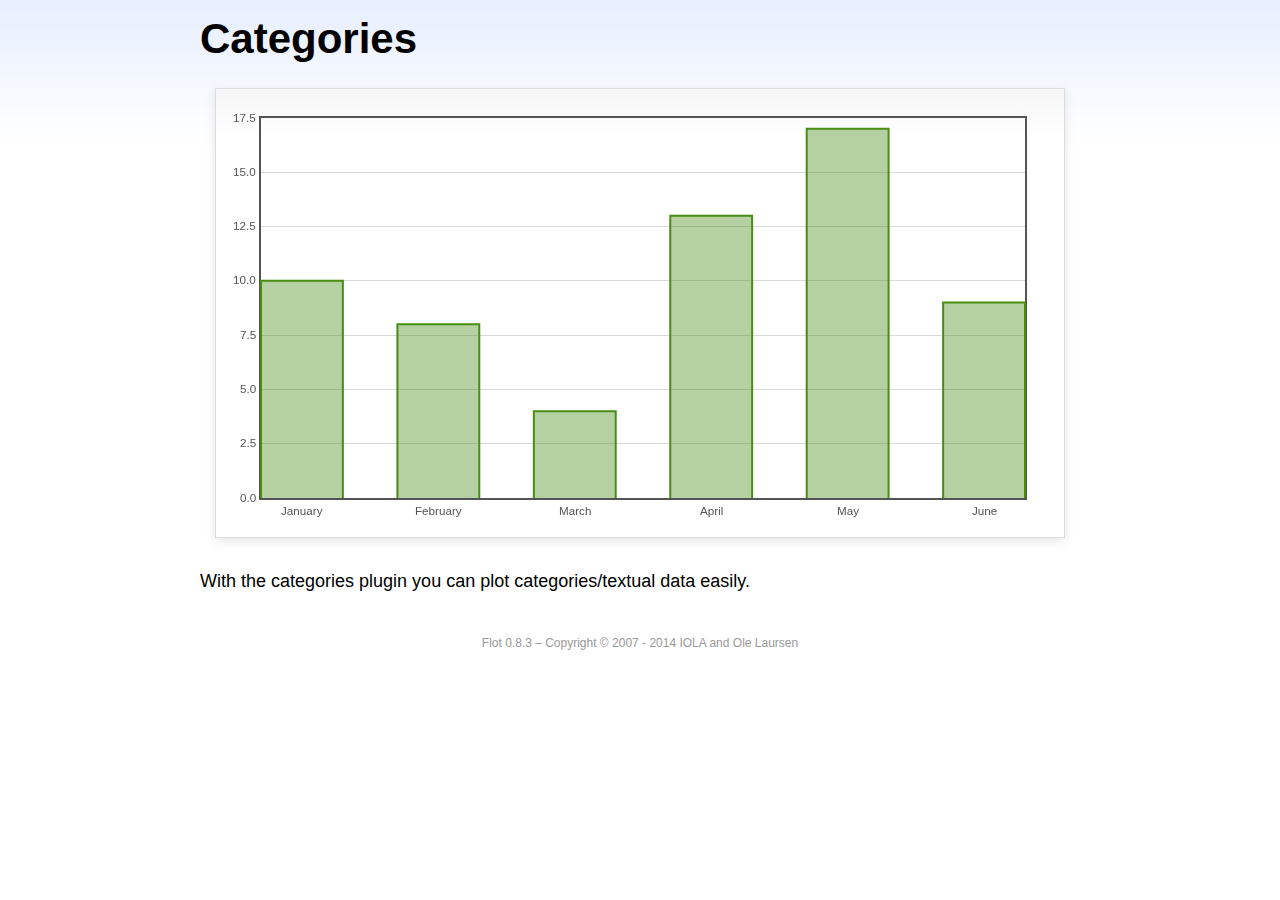
<file: assets/libs/flot/examples/categories/index.html>
<!DOCTYPE html PUBLIC "-//W3C//DTD HTML 4.01//EN" "http://www.w3.org/TR/html4/strict.dtd">
<html>
  <head>
    <meta http-equiv="Content-Type" content="text/html; charset=utf-8" />
    <title>Flot Examples: Categories</title>
    <link href="../examples.css" rel="stylesheet" type="text/css" />
    <!--[if lte IE 8
      ]><script
        language="javascript"
        type="text/javascript"
        src="../../excanvas.min.js"
      ></script
    ><![endif]-->
    <script
      language="javascript"
      type="text/javascript"
      src="../../jquery.js"
    ></script>
    <script
      language="javascript"
      type="text/javascript"
      src="../../jquery.flot.js"
    ></script>
    <script
      language="javascript"
      type="text/javascript"
      src="../../jquery.flot.categories.js"
    ></script>
    <script type="text/javascript">
      $(function () {
        var data = [
          ["January", 10],
          ["February", 8],
          ["March", 4],
          ["April", 13],
          ["May", 17],
          ["June", 9],
        ];

        $.plot("#placeholder", [data], {
          series: {
            bars: {
              show: true,
              barWidth: 0.6,
              align: "center",
            },
          },
          xaxis: {
            mode: "categories",
            tickLength: 0,
          },
        });

        // Add the Flot version string to the footer

        $("#footer").prepend("Flot " + $.plot.version + " &ndash; ");
      });
    </script>
  </head>
  <body>
    <div id="header">
      <h2>Categories</h2>
    </div>

    <div id="content">
      <div class="demo-container">
        <div id="placeholder" class="demo-placeholder"></div>
      </div>

      <p>
        With the categories plugin you can plot categories/textual data easily.
      </p>
    </div>

    <div id="footer">Copyright &copy; 2007 - 2014 IOLA and Ole Laursen</div>
  </body>
</html>
</file>
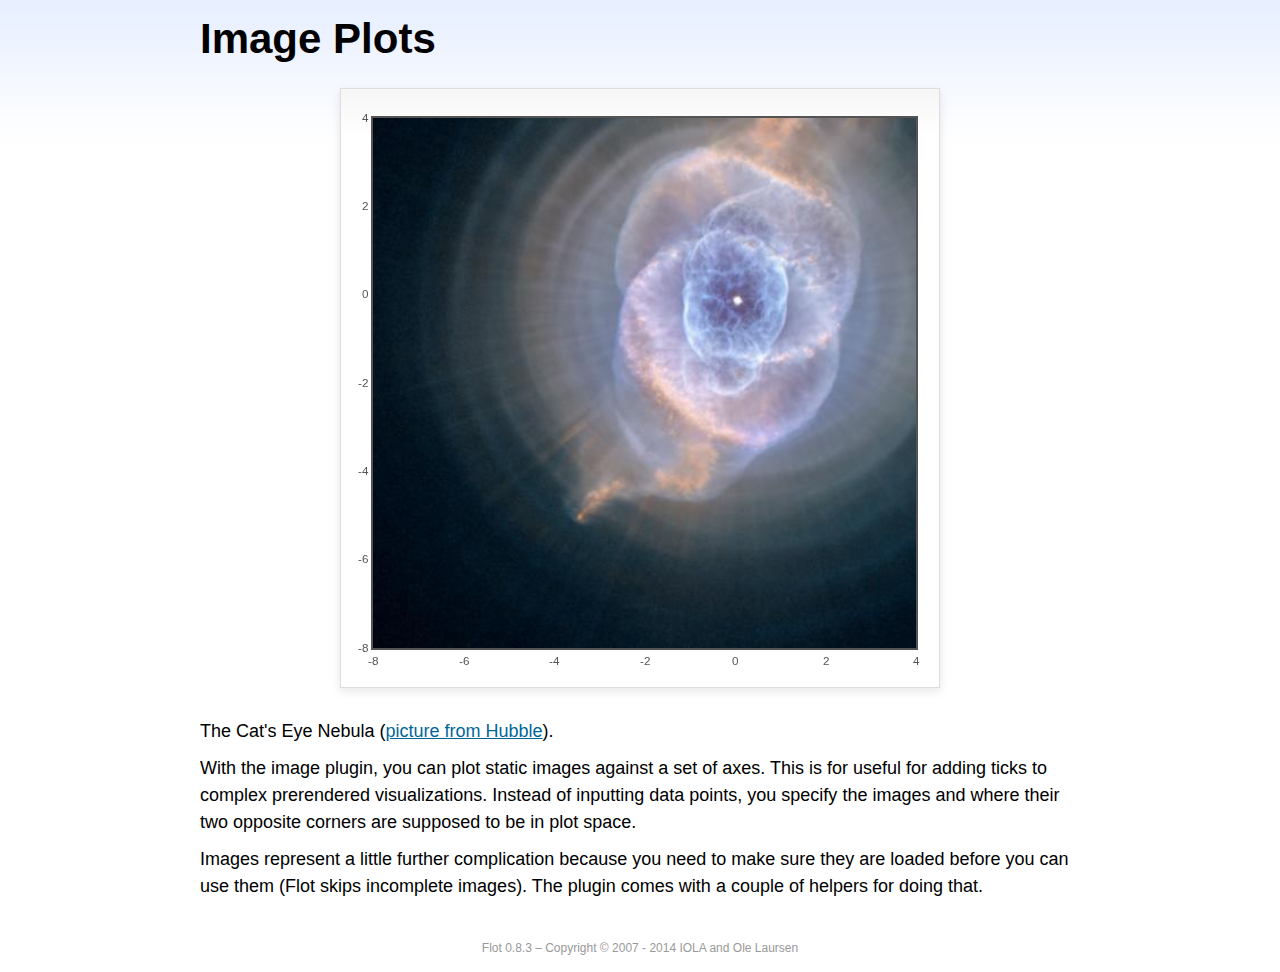
<file: assets/libs/flot/examples/image/index.html>
<!DOCTYPE html PUBLIC "-//W3C//DTD HTML 4.01//EN" "http://www.w3.org/TR/html4/strict.dtd">
<html>
  <head>
    <meta http-equiv="Content-Type" content="text/html; charset=utf-8" />
    <title>Flot Examples: Image Plots</title>
    <link href="../examples.css" rel="stylesheet" type="text/css" />
    <!--[if lte IE 8
      ]><script
        language="javascript"
        type="text/javascript"
        src="../../excanvas.min.js"
      ></script
    ><![endif]-->
    <script
      language="javascript"
      type="text/javascript"
      src="../../jquery.js"
    ></script>
    <script
      language="javascript"
      type="text/javascript"
      src="../../jquery.flot.js"
    ></script>
    <script
      language="javascript"
      type="text/javascript"
      src="../../jquery.flot.image.js"
    ></script>
    <script type="text/javascript">
      $(function () {
        var data = [[["hs-2004-27-a-large-web.jpg", -10, -10, 10, 10]]];

        var options = {
          series: {
            images: {
              show: true,
            },
          },
          xaxis: {
            min: -8,
            max: 4,
          },
          yaxis: {
            min: -8,
            max: 4,
          },
        };

        $.plot.image.loadDataImages(data, options, function () {
          $.plot("#placeholder", data, options);
        });

        // Add the Flot version string to the footer

        $("#footer").prepend("Flot " + $.plot.version + " &ndash; ");
      });
    </script>
  </head>
  <body>
    <div id="header">
      <h2>Image Plots</h2>
    </div>

    <div id="content">
      <div class="demo-container" style="width: 600px; height: 600px">
        <div id="placeholder" class="demo-placeholder"></div>
      </div>

      <p>
        The Cat's Eye Nebula (<a
          href="http://hubblesite.org/gallery/album/nebula/pr2004027a/"
          >picture from Hubble</a
        >).
      </p>

      <p>
        With the image plugin, you can plot static images against a set of axes.
        This is for useful for adding ticks to complex prerendered
        visualizations. Instead of inputting data points, you specify the images
        and where their two opposite corners are supposed to be in plot space.
      </p>

      <p>
        Images represent a little further complication because you need to make
        sure they are loaded before you can use them (Flot skips incomplete
        images). The plugin comes with a couple of helpers for doing that.
      </p>
    </div>

    <div id="footer">Copyright &copy; 2007 - 2014 IOLA and Ole Laursen</div>
  </body>
</html>
</file>
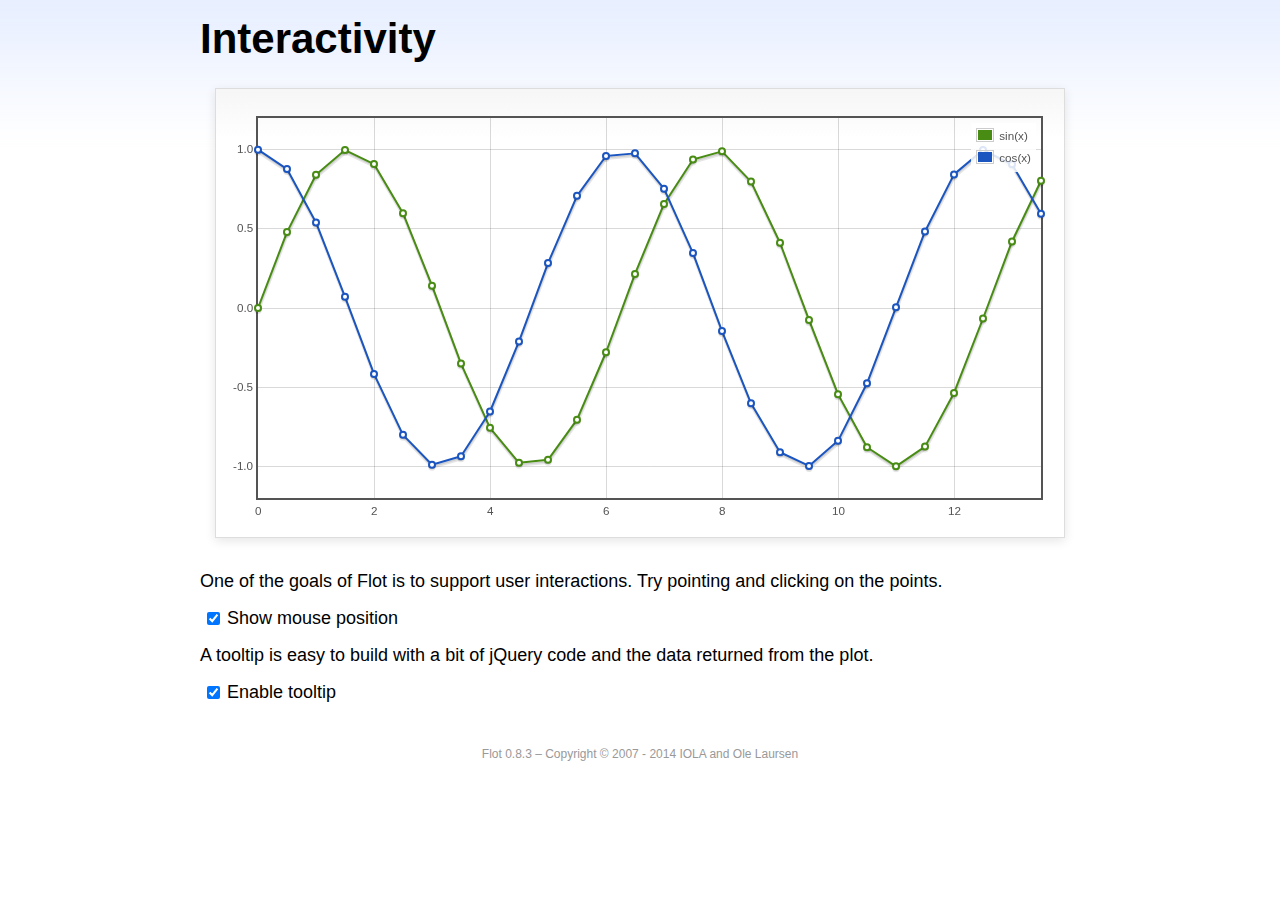
<file: assets/libs/flot/examples/interacting/index.html>
<!DOCTYPE html PUBLIC "-//W3C//DTD HTML 4.01//EN" "http://www.w3.org/TR/html4/strict.dtd">
<html>
  <head>
    <meta http-equiv="Content-Type" content="text/html; charset=utf-8" />
    <title>Flot Examples: Interactivity</title>
    <link href="../examples.css" rel="stylesheet" type="text/css" />
    <!--[if lte IE 8
      ]><script
        language="javascript"
        type="text/javascript"
        src="../../excanvas.min.js"
      ></script
    ><![endif]-->
    <script
      language="javascript"
      type="text/javascript"
      src="../../jquery.js"
    ></script>
    <script
      language="javascript"
      type="text/javascript"
      src="../../jquery.flot.js"
    ></script>
    <script type="text/javascript">
      $(function () {
        var sin = [],
          cos = [];

        for (var i = 0; i < 14; i += 0.5) {
          sin.push([i, Math.sin(i)]);
          cos.push([i, Math.cos(i)]);
        }

        var plot = $.plot(
          "#placeholder",
          [
            { data: sin, label: "sin(x)" },
            { data: cos, label: "cos(x)" },
          ],
          {
            series: {
              lines: {
                show: true,
              },
              points: {
                show: true,
              },
            },
            grid: {
              hoverable: true,
              clickable: true,
            },
            yaxis: {
              min: -1.2,
              max: 1.2,
            },
          }
        );

        $("<div id='tooltip'></div>")
          .css({
            position: "absolute",
            display: "none",
            border: "1px solid #fdd",
            padding: "2px",
            "background-color": "#fee",
            opacity: 0.8,
          })
          .appendTo("body");

        $("#placeholder").bind("plothover", function (event, pos, item) {
          if ($("#enablePosition:checked").length > 0) {
            var str = "(" + pos.x.toFixed(2) + ", " + pos.y.toFixed(2) + ")";
            $("#hoverdata").text(str);
          }

          if ($("#enableTooltip:checked").length > 0) {
            if (item) {
              var x = item.datapoint[0].toFixed(2),
                y = item.datapoint[1].toFixed(2);

              $("#tooltip")
                .html(item.series.label + " of " + x + " = " + y)
                .css({ top: item.pageY + 5, left: item.pageX + 5 })
                .fadeIn(200);
            } else {
              $("#tooltip").hide();
            }
          }
        });

        $("#placeholder").bind("plotclick", function (event, pos, item) {
          if (item) {
            $("#clickdata").text(
              " - click point " + item.dataIndex + " in " + item.series.label
            );
            plot.highlight(item.series, item.datapoint);
          }
        });

        // Add the Flot version string to the footer

        $("#footer").prepend("Flot " + $.plot.version + " &ndash; ");
      });
    </script>
  </head>
  <body>
    <div id="header">
      <h2>Interactivity</h2>
    </div>

    <div id="content">
      <div class="demo-container">
        <div id="placeholder" class="demo-placeholder"></div>
      </div>

      <p>
        One of the goals of Flot is to support user interactions. Try pointing
        and clicking on the points.
      </p>

      <p>
        <label
          ><input id="enablePosition" type="checkbox" checked="checked" />Show
          mouse position</label
        >
        <span id="hoverdata"></span>
        <span id="clickdata"></span>
      </p>

      <p>
        A tooltip is easy to build with a bit of jQuery code and the data
        returned from the plot.
      </p>

      <p>
        <label
          ><input id="enableTooltip" type="checkbox" checked="checked" />Enable
          tooltip</label
        >
      </p>
    </div>

    <div id="footer">Copyright &copy; 2007 - 2014 IOLA and Ole Laursen</div>
  </body>
</html>
</file>
<file: assets/libs/flot/examples/examples.css>
* {	padding: 0; margin: 0; vertical-align: top; }

body {
	background: url(background.png) repeat-x;
	font: 18px/1.5em "proxima-nova", Helvetica, Arial, sans-serif;
}

a {	color: #069; }
a:hover { color: #28b; }

h2 {
	margin-top: 15px;
	font: normal 32px "omnes-pro", Helvetica, Arial, sans-serif;
}

h3 {
	margin-left: 30px;
	font: normal 26px "omnes-pro", Helvetica, Arial, sans-serif;
	color: #666;
}

p {
	margin-top: 10px;
}

button {
	font-size: 18px;
	padding: 1px 7px;
}

input {
	font-size: 18px;
}

input[type=checkbox] {
	margin: 7px;
}

#header {
	position: relative;
	width: 900px;
	margin: auto;
}

#header h2 {
	margin-left: 10px;
	vertical-align: middle;
	font-size: 42px;
	font-weight: bold;
	text-decoration: none;
	color: #000;
}

#content {
	width: 880px;
	margin: 0 auto;
	padding: 10px;
}

#footer {
	margin-top: 25px;
	margin-bottom: 10px;
	text-align: center;
	font-size: 12px;
	color: #999;
}

.demo-container {
	box-sizing: border-box;
	width: 850px;
	height: 450px;
	padding: 20px 15px 15px 15px;
	margin: 15px auto 30px auto;
	border: 1px solid #ddd;
	background: #fff;
	background: linear-gradient(#f6f6f6 0, #fff 50px);
	background: -o-linear-gradient(#f6f6f6 0, #fff 50px);
	background: -ms-linear-gradient(#f6f6f6 0, #fff 50px);
	background: -moz-linear-gradient(#f6f6f6 0, #fff 50px);
	background: -webkit-linear-gradient(#f6f6f6 0, #fff 50px);
	box-shadow: 0 3px 10px rgba(0,0,0,0.15);
	-o-box-shadow: 0 3px 10px rgba(0,0,0,0.1);
	-ms-box-shadow: 0 3px 10px rgba(0,0,0,0.1);
	-moz-box-shadow: 0 3px 10px rgba(0,0,0,0.1);
	-webkit-box-shadow: 0 3px 10px rgba(0,0,0,0.1);
}

.demo-placeholder {
	width: 100%;
	height: 100%;
	font-size: 14px;
	line-height: 1.2em;
}

.legend table {
	border-spacing: 5px;
}
</file>
